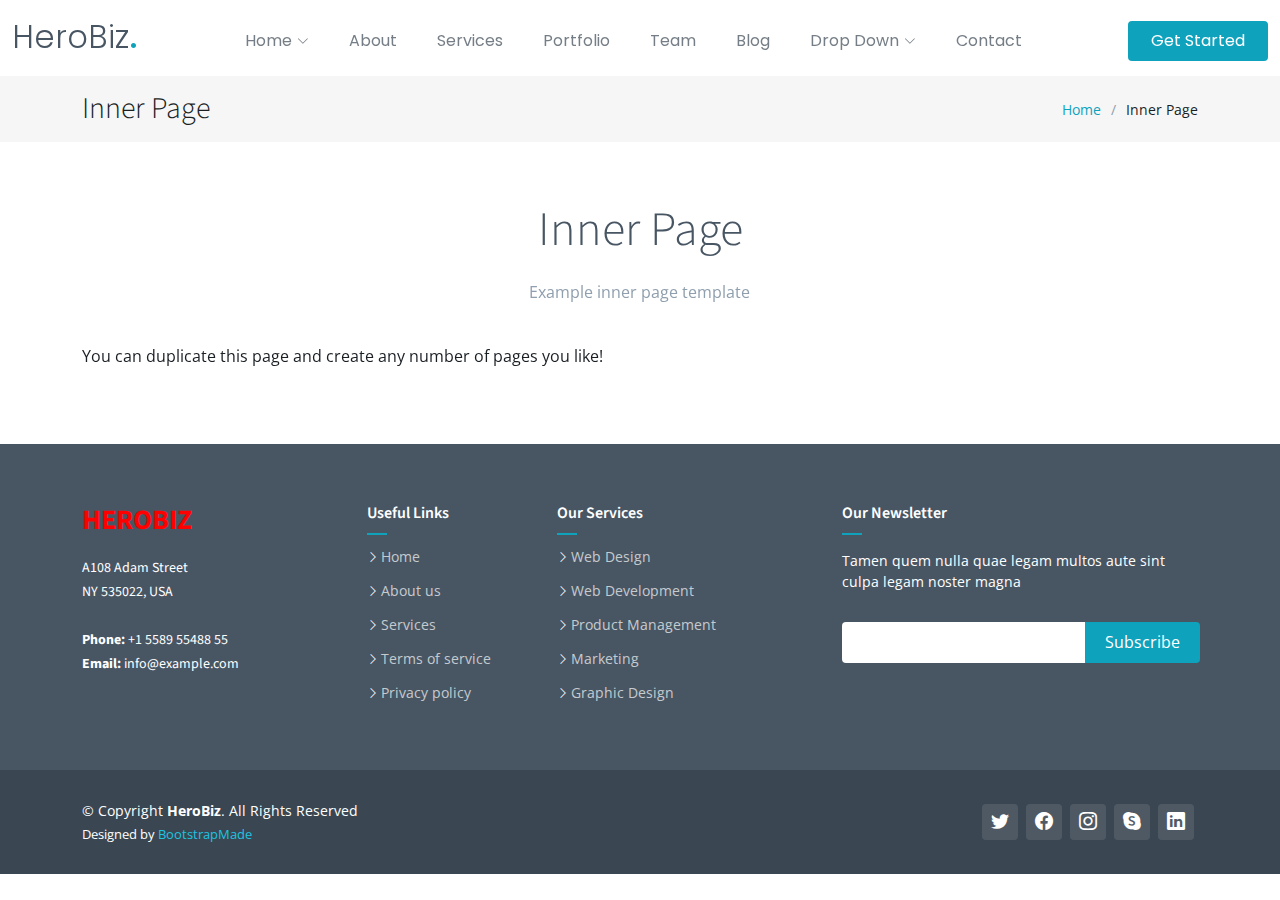
<file: inner-page.html>
<!DOCTYPE html>
<html lang="en">

<head>
  <meta charset="utf-8">
  <meta content="width=device-width, initial-scale=1.0" name="viewport">

  <title>Inner Page - HeroBiz Bootstrap Template</title>
  <meta content="" name="description">
  <meta content="" name="keywords">

  <!-- Favicons -->
  <link href="assets/img/favicon.png" rel="icon">
  <link href="assets/img/apple-touch-icon.png" rel="apple-touch-icon">

  <!-- Google Fonts -->
  <link rel="preconnect" href="https://fonts.googleapis.com">
  <link rel="preconnect" href="https://fonts.gstatic.com" crossorigin>
  <link href="https://fonts.googleapis.com/css2?family=Open+Sans:ital,wght@0,300;0,400;0,500;0,600;0,700;1,300;1,400;1,500;1,600;1,700&family=Poppins:ital,wght@0,300;0,400;0,500;0,600;0,700;1,300;1,400;1,500;1,600;1,700&family=Source+Sans+Pro:ital,wght@0,300;0,400;0,600;0,700;1,300;1,400;1,600;1,700&display=swap" rel="stylesheet">

  <!-- Vendor CSS Files -->
  <link href="assets/vendor/bootstrap/css/bootstrap.min.css" rel="stylesheet">
  <link href="assets/vendor/bootstrap-icons/bootstrap-icons.css" rel="stylesheet">
  <link href="assets/vendor/aos/aos.css" rel="stylesheet">
  <link href="assets/vendor/glightbox/css/glightbox.min.css" rel="stylesheet">
  <link href="assets/vendor/swiper/swiper-bundle.min.css" rel="stylesheet">

  <!-- Variables CSS Files. Uncomment your preferred color scheme -->
  <link href="assets/css/variables.css" rel="stylesheet">
  <!-- <link href="assets/css/variables-blue.css" rel="stylesheet"> -->
  <!-- <link href="assets/css/variables-green.css" rel="stylesheet"> -->
  <!-- <link href="assets/css/variables-orange.css" rel="stylesheet"> -->
  <!-- <link href="assets/css/variables-purple.css" rel="stylesheet"> -->
  <!-- <link href="assets/css/variables-red.css" rel="stylesheet"> -->
  <!-- <link href="assets/css/variables-pink.css" rel="stylesheet"> -->

  <!-- Template Main CSS File -->
  <link href="assets/css/main.css" rel="stylesheet">

  <!-- =======================================================
  * Template Name: HeroBiz - v2.0.0
  * Template URL: https://bootstrapmade.com/herobiz-bootstrap-business-template/
  * Author: BootstrapMade.com
  * License: https://bootstrapmade.com/license/
  ======================================================== -->
</head>

<body>

  <!-- ======= Header ======= -->
  <header id="header" class="header fixed-top" data-scrollto-offset="0">
    <div class="container-fluid d-flex align-items-center justify-content-between">

      <a href="index.html" class="logo d-flex align-items-center scrollto me-auto me-lg-0">
        <!-- Uncomment the line below if you also wish to use an image logo -->
        <!-- <img src="assets/img/logo.png" alt=""> -->
        <h1>HeroBiz<span>.</span></h1>
      </a>

      <nav id="navbar" class="navbar">
        <ul>

          <li class="dropdown"><a href="#"><span>Home</span> <i class="bi bi-chevron-down dropdown-indicator"></i></a>
            <ul>
              <li><a href="index.html">Home 1 - index.html</a></li>
              <li><a href="index-2.html">Home 2 - index-2.html</a></li>
              <li><a href="index-3.html">Home 3 - index-3.html</a></li>
              <li><a href="index-4.html">Home 4 - index-4.html</a></li>
            </ul>
          </li>

          <li><a class="nav-link scrollto" href="index.html#about">About</a></li>
          <li><a class="nav-link scrollto" href="index.html#services">Services</a></li>
          <li><a class="nav-link scrollto" href="index.html#portfolio">Portfolio</a></li>
          <li><a class="nav-link scrollto" href="index.html#team">Team</a></li>
          <li><a href="blog.html">Blog</a></li>
          <li class="dropdown"><a href="#"><span>Drop Down</span> <i class="bi bi-chevron-down dropdown-indicator"></i></a>
            <ul>
              <li><a href="#">Drop Down 1</a></li>
              <li class="dropdown"><a href="#"><span>Deep Drop Down</span> <i class="bi bi-chevron-down dropdown-indicator"></i></a>
                <ul>
                  <li><a href="#">Deep Drop Down 1</a></li>
                  <li><a href="#">Deep Drop Down 2</a></li>
                  <li><a href="#">Deep Drop Down 3</a></li>
                  <li><a href="#">Deep Drop Down 4</a></li>
                  <li><a href="#">Deep Drop Down 5</a></li>
                </ul>
              </li>
              <li><a href="#">Drop Down 2</a></li>
              <li><a href="#">Drop Down 3</a></li>
              <li><a href="#">Drop Down 4</a></li>
            </ul>
          </li>
          <li><a class="nav-link scrollto" href="index.html#contact">Contact</a></li>
        </ul>
        <i class="bi bi-list mobile-nav-toggle d-none"></i>
      </nav><!-- .navbar -->

      <a class="btn-getstarted scrollto" href="index.html#about">Get Started</a>

    </div>
  </header><!-- End Header -->

  <main id="main">

    <!-- ======= Breadcrumbs ======= -->
    <div class="breadcrumbs">
      <div class="container">

        <div class="d-flex justify-content-between align-items-center">
          <h2>Inner Page</h2>
          <ol>
            <li><a href="index.html">Home</a></li>
            <li>Inner Page</li>
          </ol>
        </div>

      </div>
    </div><!-- End Breadcrumbs -->

    <!-- ======= Blog Section ======= -->
    <section class="inner-page">
      <div class="container" data-aos="fade-up">

        <div class="section-header">
          <h2>Inner Page</h2>
          <p>Example inner page template</p>
        </div>

        <p>
          You can duplicate this page and create any number of pages you like!
        </p>

      </div>
    </section><!-- End Inner Page -->

  </main><!-- End #main -->

  <!-- ======= Footer ======= -->
  <footer id="footer" class="footer">

    <div class="footer-content">
      <div class="container">
        <div class="row">

          <div class="col-lg-3 col-md-6">
            <div class="footer-info">
              <h3>HeroBiz</h3>
              <p>
                A108 Adam Street <br>
                NY 535022, USA<br><br>
                <strong>Phone:</strong> +1 5589 55488 55<br>
                <strong>Email:</strong> info@example.com<br>
              </p>
            </div>
          </div>

          <div class="col-lg-2 col-md-6 footer-links">
            <h4>Useful Links</h4>
            <ul>
              <li><i class="bi bi-chevron-right"></i> <a href="#">Home</a></li>
              <li><i class="bi bi-chevron-right"></i> <a href="#">About us</a></li>
              <li><i class="bi bi-chevron-right"></i> <a href="#">Services</a></li>
              <li><i class="bi bi-chevron-right"></i> <a href="#">Terms of service</a></li>
              <li><i class="bi bi-chevron-right"></i> <a href="#">Privacy policy</a></li>
            </ul>
          </div>

          <div class="col-lg-3 col-md-6 footer-links">
            <h4>Our Services</h4>
            <ul>
              <li><i class="bi bi-chevron-right"></i> <a href="#">Web Design</a></li>
              <li><i class="bi bi-chevron-right"></i> <a href="#">Web Development</a></li>
              <li><i class="bi bi-chevron-right"></i> <a href="#">Product Management</a></li>
              <li><i class="bi bi-chevron-right"></i> <a href="#">Marketing</a></li>
              <li><i class="bi bi-chevron-right"></i> <a href="#">Graphic Design</a></li>
            </ul>
          </div>

          <div class="col-lg-4 col-md-6 footer-newsletter">
            <h4>Our Newsletter</h4>
            <p>Tamen quem nulla quae legam multos aute sint culpa legam noster magna</p>
            <form action="" method="post">
              <input type="email" name="email"><input type="submit" value="Subscribe">
            </form>

          </div>

        </div>
      </div>
    </div>

    <div class="footer-legal text-center">
      <div class="container d-flex flex-column flex-lg-row justify-content-center justify-content-lg-between align-items-center">

        <div class="d-flex flex-column align-items-center align-items-lg-start">
          <div class="copyright">
            &copy; Copyright <strong><span>HeroBiz</span></strong>. All Rights Reserved
          </div>
          <div class="credits">
            <!-- All the links in the footer should remain intact. -->
            <!-- You can delete the links only if you purchased the pro version. -->
            <!-- Licensing information: https://bootstrapmade.com/license/ -->
            <!-- Purchase the pro version with working PHP/AJAX contact form: https://bootstrapmade.com/herobiz-bootstrap-business-template/ -->
            Designed by <a href="https://bootstrapmade.com/">BootstrapMade</a>
          </div>
        </div>

        <div class="social-links order-first order-lg-last mb-3 mb-lg-0">
          <a href="#" class="twitter"><i class="bi bi-twitter"></i></a>
          <a href="#" class="facebook"><i class="bi bi-facebook"></i></a>
          <a href="#" class="instagram"><i class="bi bi-instagram"></i></a>
          <a href="#" class="google-plus"><i class="bi bi-skype"></i></a>
          <a href="#" class="linkedin"><i class="bi bi-linkedin"></i></a>
        </div>

      </div>
    </div>

  </footer><!-- End Footer -->

  <a href="#" class="scroll-top d-flex align-items-center justify-content-center"><i class="bi bi-arrow-up-short"></i></a>

  <div id="preloader"></div>

  <!-- Vendor JS Files -->
  <script src="assets/vendor/bootstrap/js/bootstrap.bundle.min.js"></script>
  <script src="assets/vendor/aos/aos.js"></script>
  <script src="assets/vendor/glightbox/js/glightbox.min.js"></script>
  <script src="assets/vendor/isotope-layout/isotope.pkgd.min.js"></script>
  <script src="assets/vendor/swiper/swiper-bundle.min.js"></script>
  <script src="assets/vendor/php-email-form/validate.js"></script>

  <!-- Template Main JS File -->
  <script src="assets/js/main.js"></script>

</body>

</html>
</file>
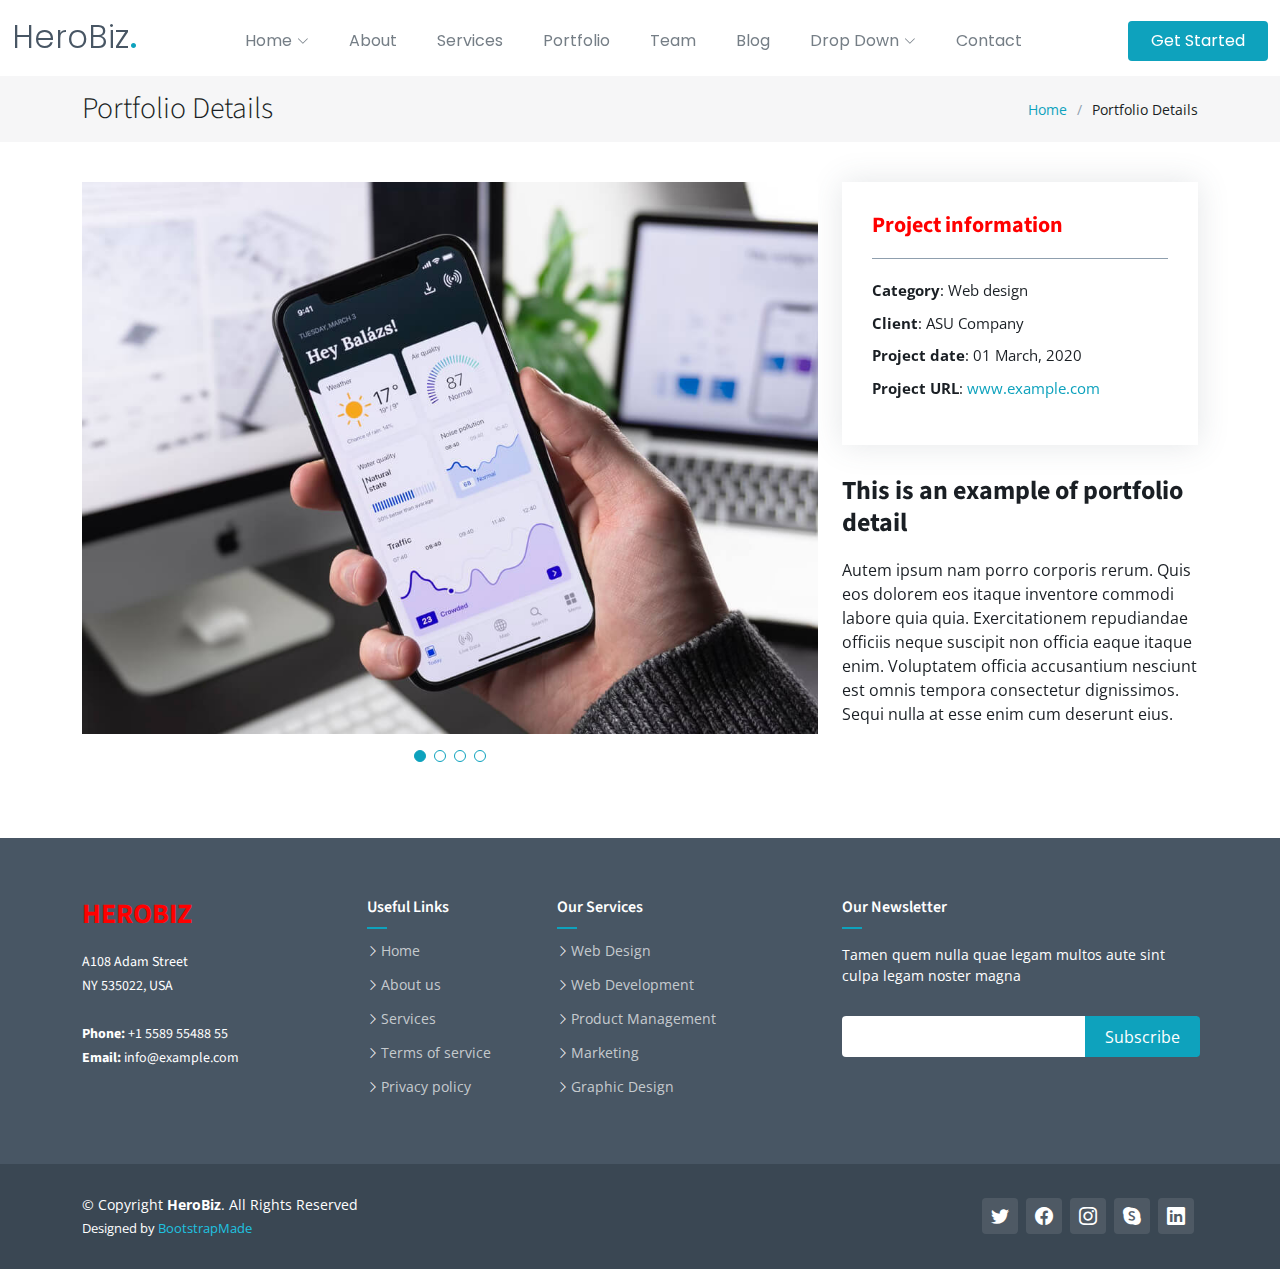
<file: portfolio-details.html>
<!DOCTYPE html>
<html lang="en">

<head>
  <meta charset="utf-8">
  <meta content="width=device-width, initial-scale=1.0" name="viewport">

  <title>Portfolio Details - HeroBiz Bootstrap Template</title>
  <meta content="" name="description">
  <meta content="" name="keywords">

  <!-- Favicons -->
  <link href="assets/img/favicon.png" rel="icon">
  <link href="assets/img/apple-touch-icon.png" rel="apple-touch-icon">

  <!-- Google Fonts -->
  <link rel="preconnect" href="https://fonts.googleapis.com">
  <link rel="preconnect" href="https://fonts.gstatic.com" crossorigin>
  <link href="https://fonts.googleapis.com/css2?family=Open+Sans:ital,wght@0,300;0,400;0,500;0,600;0,700;1,300;1,400;1,500;1,600;1,700&family=Poppins:ital,wght@0,300;0,400;0,500;0,600;0,700;1,300;1,400;1,500;1,600;1,700&family=Source+Sans+Pro:ital,wght@0,300;0,400;0,600;0,700;1,300;1,400;1,600;1,700&display=swap" rel="stylesheet">

  <!-- Vendor CSS Files -->
  <link href="assets/vendor/bootstrap/css/bootstrap.min.css" rel="stylesheet">
  <link href="assets/vendor/bootstrap-icons/bootstrap-icons.css" rel="stylesheet">
  <link href="assets/vendor/aos/aos.css" rel="stylesheet">
  <link href="assets/vendor/glightbox/css/glightbox.min.css" rel="stylesheet">
  <link href="assets/vendor/swiper/swiper-bundle.min.css" rel="stylesheet">

  <!-- Variables CSS Files. Uncomment your preferred color scheme -->
  <link href="assets/css/variables.css" rel="stylesheet">
  <!-- <link href="assets/css/variables-blue.css" rel="stylesheet"> -->
  <!-- <link href="assets/css/variables-green.css" rel="stylesheet"> -->
  <!-- <link href="assets/css/variables-orange.css" rel="stylesheet"> -->
  <!-- <link href="assets/css/variables-purple.css" rel="stylesheet"> -->
  <!-- <link href="assets/css/variables-red.css" rel="stylesheet"> -->
  <!-- <link href="assets/css/variables-pink.css" rel="stylesheet"> -->

  <!-- Template Main CSS File -->
  <link href="assets/css/main.css" rel="stylesheet">

  <!-- =======================================================
  * Template Name: HeroBiz - v2.0.0
  * Template URL: https://bootstrapmade.com/herobiz-bootstrap-business-template/
  * Author: BootstrapMade.com
  * License: https://bootstrapmade.com/license/
  ======================================================== -->
</head>

<body>

  <!-- ======= Header ======= -->
  <header id="header" class="header fixed-top" data-scrollto-offset="0">
    <div class="container-fluid d-flex align-items-center justify-content-between">

      <a href="index.html" class="logo d-flex align-items-center scrollto me-auto me-lg-0">
        <!-- Uncomment the line below if you also wish to use an image logo -->
        <!-- <img src="assets/img/logo.png" alt=""> -->
        <h1>HeroBiz<span>.</span></h1>
      </a>

      <nav id="navbar" class="navbar">
        <ul>

          <li class="dropdown"><a href="#"><span>Home</span> <i class="bi bi-chevron-down dropdown-indicator"></i></a>
            <ul>
              <li><a href="index.html">Home 1 - index.html</a></li>
              <li><a href="index-2.html">Home 2 - index-2.html</a></li>
              <li><a href="index-3.html">Home 3 - index-3.html</a></li>
              <li><a href="index-4.html">Home 4 - index-4.html</a></li>
            </ul>
          </li>

          <li><a class="nav-link scrollto" href="index.html#about">About</a></li>
          <li><a class="nav-link scrollto" href="index.html#services">Services</a></li>
          <li><a class="nav-link scrollto" href="index.html#portfolio">Portfolio</a></li>
          <li><a class="nav-link scrollto" href="index.html#team">Team</a></li>
          <li><a href="blog.html">Blog</a></li>
          <li class="dropdown"><a href="#"><span>Drop Down</span> <i class="bi bi-chevron-down dropdown-indicator"></i></a>
            <ul>
              <li><a href="#">Drop Down 1</a></li>
              <li class="dropdown"><a href="#"><span>Deep Drop Down</span> <i class="bi bi-chevron-down dropdown-indicator"></i></a>
                <ul>
                  <li><a href="#">Deep Drop Down 1</a></li>
                  <li><a href="#">Deep Drop Down 2</a></li>
                  <li><a href="#">Deep Drop Down 3</a></li>
                  <li><a href="#">Deep Drop Down 4</a></li>
                  <li><a href="#">Deep Drop Down 5</a></li>
                </ul>
              </li>
              <li><a href="#">Drop Down 2</a></li>
              <li><a href="#">Drop Down 3</a></li>
              <li><a href="#">Drop Down 4</a></li>
            </ul>
          </li>
          <li><a class="nav-link scrollto" href="index.html#contact">Contact</a></li>
        </ul>
        <i class="bi bi-list mobile-nav-toggle d-none"></i>
      </nav><!-- .navbar -->

      <a class="btn-getstarted scrollto" href="index.html#about">Get Started</a>

    </div>
  </header><!-- End Header -->

  <main id="main">

    <!-- ======= Breadcrumbs ======= -->
    <div class="breadcrumbs">
      <div class="container">

        <div class="d-flex justify-content-between align-items-center">
          <h2>Portfolio Details</h2>
          <ol>
            <li><a href="index.html">Home</a></li>
            <li>Portfolio Details</li>
          </ol>
        </div>

      </div>
    </div><!-- End Breadcrumbs -->

    <!-- ======= Portfolio Details Section ======= -->
    <section id="portfolio-details" class="portfolio-details">
      <div class="container" data-aos="fade-up">

        <div class="row gy-4">

          <div class="col-lg-8">
            <div class="portfolio-details-slider swiper">
              <div class="swiper-wrapper align-items-center">

                <div class="swiper-slide">
                  <img src="assets/img/portfolio/app-1.jpg" alt="">
                </div>

                <div class="swiper-slide">
                  <img src="assets/img/portfolio/product-1.jpg" alt="">
                </div>

                <div class="swiper-slide">
                  <img src="assets/img/portfolio/branding-1.jpg" alt="">
                </div>

                <div class="swiper-slide">
                  <img src="assets/img/portfolio/books-1.jpg" alt="">
                </div>

              </div>
              <div class="swiper-pagination"></div>
            </div>
          </div>

          <div class="col-lg-4">
            <div class="portfolio-info">
              <h3>Project information</h3>
              <ul>
                <li><strong>Category</strong>: Web design</li>
                <li><strong>Client</strong>: ASU Company</li>
                <li><strong>Project date</strong>: 01 March, 2020</li>
                <li><strong>Project URL</strong>: <a href="#">www.example.com</a></li>
              </ul>
            </div>
            <div class="portfolio-description">
              <h2>This is an example of portfolio detail</h2>
              <p>
                Autem ipsum nam porro corporis rerum. Quis eos dolorem eos itaque inventore commodi labore quia quia. Exercitationem repudiandae officiis neque suscipit non officia eaque itaque enim. Voluptatem officia accusantium nesciunt est omnis tempora consectetur dignissimos. Sequi nulla at esse enim cum deserunt eius.
              </p>
            </div>
          </div>

        </div>

      </div>
    </section><!-- End Portfolio Details Section -->

  </main><!-- End #main -->

  <!-- ======= Footer ======= -->
  <footer id="footer" class="footer">

    <div class="footer-content">
      <div class="container">
        <div class="row">

          <div class="col-lg-3 col-md-6">
            <div class="footer-info">
              <h3>HeroBiz</h3>
              <p>
                A108 Adam Street <br>
                NY 535022, USA<br><br>
                <strong>Phone:</strong> +1 5589 55488 55<br>
                <strong>Email:</strong> info@example.com<br>
              </p>
            </div>
          </div>

          <div class="col-lg-2 col-md-6 footer-links">
            <h4>Useful Links</h4>
            <ul>
              <li><i class="bi bi-chevron-right"></i> <a href="#">Home</a></li>
              <li><i class="bi bi-chevron-right"></i> <a href="#">About us</a></li>
              <li><i class="bi bi-chevron-right"></i> <a href="#">Services</a></li>
              <li><i class="bi bi-chevron-right"></i> <a href="#">Terms of service</a></li>
              <li><i class="bi bi-chevron-right"></i> <a href="#">Privacy policy</a></li>
            </ul>
          </div>

          <div class="col-lg-3 col-md-6 footer-links">
            <h4>Our Services</h4>
            <ul>
              <li><i class="bi bi-chevron-right"></i> <a href="#">Web Design</a></li>
              <li><i class="bi bi-chevron-right"></i> <a href="#">Web Development</a></li>
              <li><i class="bi bi-chevron-right"></i> <a href="#">Product Management</a></li>
              <li><i class="bi bi-chevron-right"></i> <a href="#">Marketing</a></li>
              <li><i class="bi bi-chevron-right"></i> <a href="#">Graphic Design</a></li>
            </ul>
          </div>

          <div class="col-lg-4 col-md-6 footer-newsletter">
            <h4>Our Newsletter</h4>
            <p>Tamen quem nulla quae legam multos aute sint culpa legam noster magna</p>
            <form action="" method="post">
              <input type="email" name="email"><input type="submit" value="Subscribe">
            </form>

          </div>

        </div>
      </div>
    </div>

    <div class="footer-legal text-center">
      <div class="container d-flex flex-column flex-lg-row justify-content-center justify-content-lg-between align-items-center">

        <div class="d-flex flex-column align-items-center align-items-lg-start">
          <div class="copyright">
            &copy; Copyright <strong><span>HeroBiz</span></strong>. All Rights Reserved
          </div>
          <div class="credits">
            <!-- All the links in the footer should remain intact. -->
            <!-- You can delete the links only if you purchased the pro version. -->
            <!-- Licensing information: https://bootstrapmade.com/license/ -->
            <!-- Purchase the pro version with working PHP/AJAX contact form: https://bootstrapmade.com/herobiz-bootstrap-business-template/ -->
            Designed by <a href="https://bootstrapmade.com/">BootstrapMade</a>
          </div>
        </div>

        <div class="social-links order-first order-lg-last mb-3 mb-lg-0">
          <a href="#" class="twitter"><i class="bi bi-twitter"></i></a>
          <a href="#" class="facebook"><i class="bi bi-facebook"></i></a>
          <a href="#" class="instagram"><i class="bi bi-instagram"></i></a>
          <a href="#" class="google-plus"><i class="bi bi-skype"></i></a>
          <a href="#" class="linkedin"><i class="bi bi-linkedin"></i></a>
        </div>

      </div>
    </div>

  </footer><!-- End Footer -->

  <a href="#" class="scroll-top d-flex align-items-center justify-content-center"><i class="bi bi-arrow-up-short"></i></a>

  <div id="preloader"></div>

  <!-- Vendor JS Files -->
  <script src="assets/vendor/bootstrap/js/bootstrap.bundle.min.js"></script>
  <script src="assets/vendor/aos/aos.js"></script>
  <script src="assets/vendor/glightbox/js/glightbox.min.js"></script>
  <script src="assets/vendor/isotope-layout/isotope.pkgd.min.js"></script>
  <script src="assets/vendor/swiper/swiper-bundle.min.js"></script>
  <script src="assets/vendor/php-email-form/validate.js"></script>

  <!-- Template Main JS File -->
  <script src="assets/js/main.js"></script>

</body>

</html>
</file>
<file: assets/css/variables.css>
/**
* Template Name: HeroBiz
* File: variables.css
* Description: Easily customize colors, typography, and other repetitive properties used in the template main stylesheet file main.css
* 
* Template URL: https://bootstrapmade.com/herobiz-bootstrap-business-template/
* Author: BootstrapMade.com
* License: https://bootstrapmade.com/license/
* 
* Contents:
* 1. HeroBiz template variables 
* 2. Override default Bootstrap variables
* 3. Set color and background class names
*
* Learn more about CSS variables at https://developer.mozilla.org/en-US/docs/Web/CSS/Using_CSS_custom_properties
*/

/*--------------------------------------------------------------
# 1. HeroBiz template variables 
--------------------------------------------------------------*/
:root {

  /* Fonts */
  --font-default: 'Open Sans', system-ui, -apple-system, "Segoe UI", Roboto, "Helvetica Neue", Arial, "Noto Sans", "Liberation Sans", sans-serif, "Apple Color Emoji", "Segoe UI Emoji", "Segoe UI Symbol", "Noto Color Emoji";
  --font-primary: 'Source Sans Pro', sans-serif;
  --font-secondary: 'Poppins', sans-serif;

  /* Colors */
  /* The *-rgb color names are simply the RGB converted value of the corresponding color for use in the rgba() function */

  /* Default text color */
  --color-default: #1a1f24;
  --color-default-rgb: 26, 31, 36;

  /* Defult links color */
  --color-links: #0ea2bd;
  --color-links-hover: #1ec3e0;

  /* Primay colors */
  --color-primary: #0ea2bd;
  --color-primary-light: #1ec3e0;
  --color-primary-dark: #0189a1;

  --color-primary-rgb: 14, 162, 189;
  --color-primary-light-rgb: 30, 195, 224;
  --color-primary-dark-rgb: 1, 137, 161;

  /* Secondary colors */
  --color-secondary: #485664;
  --color-secondary-light: #8f9fae;
  --color-secondary-dark: #3a4753;

  --color-secondary-rgb: 72, 86, 100;
  --color-secondary-light-rgb: 143, 159, 174;
  --color-secondary-dark-rgb: 58, 71, 83;

  /* General colors */
  --color-blue: #0d6efd;
  --color-blue-rgb: 13, 110, 253;

  --color-indigo: #6610f2;
  --color-indigo-rgb: 102, 16, 242;

  --color-purple: #6f42c1;
  --color-purple-rgb: 111, 66, 193;

  --color-pink: #f3268c;
  --color-pink-rgb: 243, 38, 140;

  --color-red: #df1529;
  --color-red-rgb: 223, 21, 4;

  --color-orange: #fd7e14;
  --color-orange-rgb: 253, 126, 20;

  --color-yellow: #ffc107;
  --color-yellow-rgb: 255, 193, 7;

  --color-green: #059652;
  --color-green-rgb: 5, 150, 82;

  --color-teal: #20c997;
  --color-teal-rgb: 32, 201, 151;

  --color-cyan: #0dcaf0;
  --color-cyan-rgb: 13, 202, 240;

  --color-white: #ffffff;
  --color-white-rgb: 255, 255, 255;

  --color-gray: #6c757d;
  --color-gray-rgb: 108, 117, 125;

  --color-black: #000000;
  --color-black-rgb: 0, 0, 0;
  
}

/*--------------------------------------------------------------
# 2. Override default Bootstrap variables
--------------------------------------------------------------*/
:root {

  --bs-blue: var(--color-blue);
  --bs-indigo: var(--color-indigo);
  --bs-purple: var(--color-purple);
  --bs-pink: var(--color-pink);
  --bs-red: var(--color-red);
  --bs-orange: var(--color-orange);
  --bs-yellow: var(--color-yellow);
  --bs-green: var(--color-green);
  --bs-teal: var(--color-teal);
  --bs-cyan: var(--color-cyan);
  --bs-white: var(--color-white);
  --bs-gray: var(--color-gray);
  --bs-gray-dark: #343a40;
  --bs-gray-100: #f8f9fa;
  --bs-gray-200: #e9ecef;
  --bs-gray-300: #dee2e6;
  --bs-gray-400: #ced4da;
  --bs-gray-500: #adb5bd;
  --bs-gray-600: #6c757d;
  --bs-gray-700: #495057;
  --bs-gray-800: #343a40;
  --bs-gray-900: #212529;
  --bs-primary: var(--color-blue);
  --bs-secondary: var(--color-blue);
  --bs-success: #198754;
  --bs-info: #0dcaf0;
  --bs-warning: #ffc107;
  --bs-danger: #dc3545;
  --bs-light: #f8f9fa;
  --bs-dark: #212529;
  --bs-primary-rgb: var(--color-primary-rgb);
  --bs-secondary-rgb: var(--color-secondary-rgb);
  --bs-success-rgb: 25, 135, 84;
  --bs-info-rgb: 13, 202, 240;
  --bs-warning-rgb: 255, 193, 7;
  --bs-danger-rgb: 220, 53, 69;
  --bs-light-rgb: 248, 249, 250;
  --bs-dark-rgb: 33, 37, 41;
  --bs-white-rgb: var(--color-white-rgb);
  --bs-black-rgb: var(--color-black-rgb);
  --bs-body-color-rgb: var(--color-default-rgb);
  --bs-body-bg-rgb: 255, 255, 255;
  --bs-font-sans-serif: var(--font-default);
  --bs-font-monospace: SFMono-Regular, Menlo, Monaco, Consolas, "Liberation Mono", "Courier New", monospace;
  --bs-gradient: linear-gradient(180deg, rgba(255, 255, 255, 0.15), rgba(255, 255, 255, 0));
  --bs-body-font-family: var(--font-default);
  --bs-body-font-size: 1rem;
  --bs-body-font-weight: 400;
  --bs-body-line-height: 1.5;
  --bs-body-color: var(--color-default);
  --bs-body-bg: #fff;

}

/*--------------------------------------------------------------
# 3. Set color and background class names
--------------------------------------------------------------*/
/* Fonts */
.font-default { font-family: var(--font-default) !important; }
.font-primary { font-family: var(--font-primary) !important;}
.font-secondary { font-family: var(--font-secondary) !important; }

/* Text Colors */
.color-default { color: var(--color-default) !important; }
.color-links { color: var(--color-links) !important; }
.color-links:hover { color: var(--color-links-hover) !important; }
.color-primary { color: var(--color-primary) !important; }
.color-primary-light { color: var(--color-primary-light) !important; }
.color-primary-dark { color: var(--color-primary-dark) !important; }
.color-secondary { color: var(--color-secondary) !important; }
.color-secondary-light { color: var(--color-secondary-light) !important; }
.color-secondary-dark { color: var(--color-secondary-dark) !important; }
.color-blue { color: var(--color-blue) !important; }
.color-indigo { color: var(--color-indigo) !important; }
.color-purple { color: var(--color-purple) !important; }
.color-pink { color: var(--color-pink) !important; }
.color-red { color: var(--color-red) !important; }
.color-orange { color: var(--color-orange) !important; }
.color-yellow { color: var(--color-yellow) !important; }
.color-green { color: var(--color-green) !important; }
.color-teal { color: var(--color-teal) !important; }
.color-cyan { color: var(--color-cyan) !important; }
.color-white { color: var(--color-white) !important; }
.color-gray { color: var(--color-gray) !important; }
.color-black { color: var(--color-black) !important; }

/* Background Colors */
.bg-default { background-color: var(--color-default) !important; }
.bg-primary { background-color: var(--color-primary) !important; }
.bg-primary-light { background-color: var(--color-primary-light) !important; }
.bg-primary-dark { background-color: var(--color-primary-dark) !important; }
.bg-secondary { background-color: var(--color-secondary) !important; }
.bg-secondary-light { background-color: var(--color-secondary-light) !important; }
.bg-secondary-dark { background-color: var(--color-secondary-dark) !important; }
.bg-blue { background-color: var(--color-blue) !important; }
.bg-indigo { background-color: var(--color-indigo) !important; }
.bg-purple { background-color: var(--color-purple) !important; }
.bg-pink { background-color: var(--color-pink) !important; }
.bg-red { background-color: var(--color-red) !important; }
.bg-orange { background-color: var(--color-orange) !important; }
.bg-yellow { background-color: var(--color-yellow) !important; }
.bg-green { background-color: var(--color-green) !important; }
.bg-teal { background-color: var(--color-teal) !important; }
.bg-cyan { background-color: var(--color-cyan) !important; }
.bg-white { background-color: var(--color-white) !important; }
.bg-gray { background-color: var(--color-gray) !important; }
.bg-black { background-color: var(--color-black) !important; }
</file>
<file: assets/css/variables-blue.css>
/**
* Template Name: HeroBiz
* File: variables-blue.css
* Description: Easily customize colors, typography, and other repetitive properties used in the template main stylesheet file main.css
* 
* Template URL: https://bootstrapmade.com/herobiz-bootstrap-business-template/
* Author: BootstrapMade.com
* License: https://bootstrapmade.com/license/
* 
* Contents:
* 1. HeroBiz template variables 
* 2. Override default Bootstrap variables
* 3. Set color and background class names
*
* Learn more about CSS variables at https://developer.mozilla.org/en-US/docs/Web/CSS/Using_CSS_custom_properties
*/

/*--------------------------------------------------------------
# 1. HeroBiz template variables 
--------------------------------------------------------------*/
:root {

  /* Fonts */
  --font-default: 'Open Sans', system-ui, -apple-system, "Segoe UI", Roboto, "Helvetica Neue", Arial, "Noto Sans", "Liberation Sans", sans-serif, "Apple Color Emoji", "Segoe UI Emoji", "Segoe UI Symbol", "Noto Color Emoji";
  --font-primary: 'Source Sans Pro', sans-serif;
  --font-secondary: 'Poppins', sans-serif;

  /* Colors */
  /* The *-rgb color names are simply the RGB converted value of the corresponding color for use in the rgba() function */

  /* Default text color */
  --color-default: #1a1f24;
  --color-default-rgb: 26, 31, 36;

  /* Defult links color */
  --color-links: #3279fc;
  --color-links-hover: #4797ff;

  /* Primay colors */
  --color-primary: #3279fc;
  --color-primary-light: #4797ff;
  --color-primary-dark: #1c61e2;

  --color-primary-rgb: 50, 121, 252;
  --color-primary-light-rgb: 71, 151, 255;
  --color-primary-dark-rgb: 28, 97, 226;

  /* Secondary colors */
  --color-secondary: #5670a0;
  --color-secondary-light: #6e87b6;
  --color-secondary-dark: #3b5380;

  --color-secondary-rgb: 86, 112, 160;
  --color-secondary-light-rgb: 110, 135, 182;
  --color-secondary-dark-rgb: 59, 83, 128;

  /* General colors */
  --color-blue: #0d6efd;
  --color-blue-rgb: 13, 110, 253;

  --color-indigo: #6610f2;
  --color-indigo-rgb: 102, 16, 242;

  --color-purple: #6f42c1;
  --color-purple-rgb: 111, 66, 193;

  --color-pink: #f3268c;
  --color-pink-rgb: 243, 38, 140;

  --color-red: #df1529;
  --color-red-rgb: 223, 21, 4;

  --color-orange: #fd7e14;
  --color-orange-rgb: 253, 126, 20;

  --color-yellow: #ffc107;
  --color-yellow-rgb: 255, 193, 7;

  --color-green: #059652;
  --color-green-rgb: 5, 150, 82;

  --color-teal: #20c997;
  --color-teal-rgb: 32, 201, 151;

  --color-cyan: #0dcaf0;
  --color-cyan-rgb: 13, 202, 240;

  --color-white: #ffffff;
  --color-white-rgb: 255, 255, 255;

  --color-gray: #6c757d;
  --color-gray-rgb: 108, 117, 125;

  --color-black: #000000;
  --color-black-rgb: 0, 0, 0;
  
}

/*--------------------------------------------------------------
# 2. Override default Bootstrap variables
--------------------------------------------------------------*/
:root {

  --bs-blue: var(--color-blue);
  --bs-indigo: var(--color-indigo);
  --bs-purple: var(--color-purple);
  --bs-pink: var(--color-pink);
  --bs-red: var(--color-red);
  --bs-orange: var(--color-orange);
  --bs-yellow: var(--color-yellow);
  --bs-green: var(--color-green);
  --bs-teal: var(--color-teal);
  --bs-cyan: var(--color-cyan);
  --bs-white: var(--color-white);
  --bs-gray: var(--color-gray);
  --bs-gray-dark: #343a40;
  --bs-gray-100: #f8f9fa;
  --bs-gray-200: #e9ecef;
  --bs-gray-300: #dee2e6;
  --bs-gray-400: #ced4da;
  --bs-gray-500: #adb5bd;
  --bs-gray-600: #6c757d;
  --bs-gray-700: #495057;
  --bs-gray-800: #343a40;
  --bs-gray-900: #212529;
  --bs-primary: var(--color-blue);
  --bs-secondary: var(--color-blue);
  --bs-success: #198754;
  --bs-info: #0dcaf0;
  --bs-warning: #ffc107;
  --bs-danger: #dc3545;
  --bs-light: #f8f9fa;
  --bs-dark: #212529;
  --bs-primary-rgb: var(--color-primary-rgb);
  --bs-secondary-rgb: var(--color-secondary-rgb);
  --bs-success-rgb: 25, 135, 84;
  --bs-info-rgb: 13, 202, 240;
  --bs-warning-rgb: 255, 193, 7;
  --bs-danger-rgb: 220, 53, 69;
  --bs-light-rgb: 248, 249, 250;
  --bs-dark-rgb: 33, 37, 41;
  --bs-white-rgb: var(--color-white-rgb);
  --bs-black-rgb: var(--color-black-rgb);
  --bs-body-color-rgb: var(--color-default-rgb);
  --bs-body-bg-rgb: 255, 255, 255;
  --bs-font-sans-serif: var(--font-default);
  --bs-font-monospace: SFMono-Regular, Menlo, Monaco, Consolas, "Liberation Mono", "Courier New", monospace;
  --bs-gradient: linear-gradient(180deg, rgba(255, 255, 255, 0.15), rgba(255, 255, 255, 0));
  --bs-body-font-family: var(--font-default);
  --bs-body-font-size: 1rem;
  --bs-body-font-weight: 400;
  --bs-body-line-height: 1.5;
  --bs-body-color: var(--color-default);
  --bs-body-bg: #fff;

}

/*--------------------------------------------------------------
# 3. Set color and background class names
--------------------------------------------------------------*/
/* Fonts */
.font-default { font-family: var(--font-default) !important; }
.font-primary { font-family: var(--font-primary) !important;}
.font-secondary { font-family: var(--font-secondary) !important; }

/* Text Colors */
.color-default { color: var(--color-default) !important; }
.color-links { color: var(--color-links) !important; }
.color-links:hover { color: var(--color-links-hover) !important; }
.color-primary { color: var(--color-primary) !important; }
.color-primary-light { color: var(--color-primary-light) !important; }
.color-primary-dark { color: var(--color-primary-dark) !important; }
.color-secondary { color: var(--color-secondary) !important; }
.color-secondary-light { color: var(--color-secondary-light) !important; }
.color-secondary-dark { color: var(--color-secondary-dark) !important; }
.color-blue { color: var(--color-blue) !important; }
.color-indigo { color: var(--color-indigo) !important; }
.color-purple { color: var(--color-purple) !important; }
.color-pink { color: var(--color-pink) !important; }
.color-red { color: var(--color-red) !important; }
.color-orange { color: var(--color-orange) !important; }
.color-yellow { color: var(--color-yellow) !important; }
.color-green { color: var(--color-green) !important; }
.color-teal { color: var(--color-teal) !important; }
.color-cyan { color: var(--color-cyan) !important; }
.color-white { color: var(--color-white) !important; }
.color-gray { color: var(--color-gray) !important; }
.color-black { color: var(--color-black) !important; }

/* Background Colors */
.bg-default { background-color: var(--color-default) !important; }
.bg-primary { background-color: var(--color-primary) !important; }
.bg-primary-light { background-color: var(--color-primary-light) !important; }
.bg-primary-dark { background-color: var(--color-primary-dark) !important; }
.bg-secondary { background-color: var(--color-secondary) !important; }
.bg-secondary-light { background-color: var(--color-secondary-light) !important; }
.bg-secondary-dark { background-color: var(--color-secondary-dark) !important; }
.bg-blue { background-color: var(--color-blue) !important; }
.bg-indigo { background-color: var(--color-indigo) !important; }
.bg-purple { background-color: var(--color-purple) !important; }
.bg-pink { background-color: var(--color-pink) !important; }
.bg-red { background-color: var(--color-red) !important; }
.bg-orange { background-color: var(--color-orange) !important; }
.bg-yellow { background-color: var(--color-yellow) !important; }
.bg-green { background-color: var(--color-green) !important; }
.bg-teal { background-color: var(--color-teal) !important; }
.bg-cyan { background-color: var(--color-cyan) !important; }
.bg-white { background-color: var(--color-white) !important; }
.bg-gray { background-color: var(--color-gray) !important; }
.bg-black { background-color: var(--color-black) !important; }
</file>
<file: assets/css/variables-green.css>
/**
* Template Name: HeroBiz
* File: variables-green.css
* Description: Easily customize colors, typography, and other repetitive properties used in the template main stylesheet file main.css
* 
* Template URL: https://bootstrapmade.com/herobiz-bootstrap-business-template/
* Author: BootstrapMade.com
* License: https://bootstrapmade.com/license/
* 
* Contents:
* 1. HeroBiz template variables 
* 2. Override default Bootstrap variables
* 3. Set color and background class names
*
* Learn more about CSS variables at https://developer.mozilla.org/en-US/docs/Web/CSS/Using_CSS_custom_properties
*/

/*--------------------------------------------------------------
# 1. HeroBiz template variables 
--------------------------------------------------------------*/
:root {

  /* Fonts */
  --font-default: 'Open Sans', system-ui, -apple-system, "Segoe UI", Roboto, "Helvetica Neue", Arial, "Noto Sans", "Liberation Sans", sans-serif, "Apple Color Emoji", "Segoe UI Emoji", "Segoe UI Symbol", "Noto Color Emoji";
  --font-primary: 'Source Sans Pro', sans-serif;
  --font-secondary: 'Poppins', sans-serif;

  /* Colors */
  /* The *-rgb color names are simply the RGB converted value of the corresponding color for use in the rgba() function */

  /* Default text color */
  --color-default: #1a1f24;
  --color-default-rgb: 26, 31, 36;

  /* Defult links color */
  --color-links: #05c46b;
  --color-links-hover: #1de789;

  /* Primay colors */
  --color-primary: #05c46b;
  --color-primary-light: #1de789;
  --color-primary-dark: #01a156;

  --color-primary-rgb: 5, 196, 107;
  --color-primary-light-rgb: 29, 231, 137;
  --color-primary-dark-rgb: 1, 161, 86;

  /* Secondary colors */
  --color-secondary: #485664;
  --color-secondary-light: #8f9fae;
  --color-secondary-dark: #3a4753;

  --color-secondary-rgb: 72, 86, 100;
  --color-secondary-light-rgb: 143, 159, 174;
  --color-secondary-dark-rgb: 58, 71, 83;

  /* General colors */
  --color-blue: #0d6efd;
  --color-blue-rgb: 13, 110, 253;

  --color-indigo: #6610f2;
  --color-indigo-rgb: 102, 16, 242;

  --color-purple: #6f42c1;
  --color-purple-rgb: 111, 66, 193;

  --color-pink: #f3268c;
  --color-pink-rgb: 243, 38, 140;

  --color-red: #df1529;
  --color-red-rgb: 223, 21, 4;

  --color-orange: #fd7e14;
  --color-orange-rgb: 253, 126, 20;

  --color-yellow: #ffc107;
  --color-yellow-rgb: 255, 193, 7;

  --color-green: #059652;
  --color-green-rgb: 5, 150, 82;

  --color-teal: #20c997;
  --color-teal-rgb: 32, 201, 151;

  --color-cyan: #0dcaf0;
  --color-cyan-rgb: 13, 202, 240;

  --color-white: #ffffff;
  --color-white-rgb: 255, 255, 255;

  --color-gray: #6c757d;
  --color-gray-rgb: 108, 117, 125;

  --color-black: #000000;
  --color-black-rgb: 0, 0, 0;
  
}

/*--------------------------------------------------------------
# 2. Override default Bootstrap variables
--------------------------------------------------------------*/
:root {

  --bs-blue: var(--color-blue);
  --bs-indigo: var(--color-indigo);
  --bs-purple: var(--color-purple);
  --bs-pink: var(--color-pink);
  --bs-red: var(--color-red);
  --bs-orange: var(--color-orange);
  --bs-yellow: var(--color-yellow);
  --bs-green: var(--color-green);
  --bs-teal: var(--color-teal);
  --bs-cyan: var(--color-cyan);
  --bs-white: var(--color-white);
  --bs-gray: var(--color-gray);
  --bs-gray-dark: #343a40;
  --bs-gray-100: #f8f9fa;
  --bs-gray-200: #e9ecef;
  --bs-gray-300: #dee2e6;
  --bs-gray-400: #ced4da;
  --bs-gray-500: #adb5bd;
  --bs-gray-600: #6c757d;
  --bs-gray-700: #495057;
  --bs-gray-800: #343a40;
  --bs-gray-900: #212529;
  --bs-primary: var(--color-blue);
  --bs-secondary: var(--color-blue);
  --bs-success: #198754;
  --bs-info: #0dcaf0;
  --bs-warning: #ffc107;
  --bs-danger: #dc3545;
  --bs-light: #f8f9fa;
  --bs-dark: #212529;
  --bs-primary-rgb: var(--color-primary-rgb);
  --bs-secondary-rgb: var(--color-secondary-rgb);
  --bs-success-rgb: 25, 135, 84;
  --bs-info-rgb: 13, 202, 240;
  --bs-warning-rgb: 255, 193, 7;
  --bs-danger-rgb: 220, 53, 69;
  --bs-light-rgb: 248, 249, 250;
  --bs-dark-rgb: 33, 37, 41;
  --bs-white-rgb: var(--color-white-rgb);
  --bs-black-rgb: var(--color-black-rgb);
  --bs-body-color-rgb: var(--color-default-rgb);
  --bs-body-bg-rgb: 255, 255, 255;
  --bs-font-sans-serif: var(--font-default);
  --bs-font-monospace: SFMono-Regular, Menlo, Monaco, Consolas, "Liberation Mono", "Courier New", monospace;
  --bs-gradient: linear-gradient(180deg, rgba(255, 255, 255, 0.15), rgba(255, 255, 255, 0));
  --bs-body-font-family: var(--font-default);
  --bs-body-font-size: 1rem;
  --bs-body-font-weight: 400;
  --bs-body-line-height: 1.5;
  --bs-body-color: var(--color-default);
  --bs-body-bg: #fff;

}

/*--------------------------------------------------------------
# 3. Set color and background class names
--------------------------------------------------------------*/
/* Fonts */
.font-default { font-family: var(--font-default) !important; }
.font-primary { font-family: var(--font-primary) !important;}
.font-secondary { font-family: var(--font-secondary) !important; }

/* Text Colors */
.color-default { color: var(--color-default) !important; }
.color-links { color: var(--color-links) !important; }
.color-links:hover { color: var(--color-links-hover) !important; }
.color-primary { color: var(--color-primary) !important; }
.color-primary-light { color: var(--color-primary-light) !important; }
.color-primary-dark { color: var(--color-primary-dark) !important; }
.color-secondary { color: var(--color-secondary) !important; }
.color-secondary-light { color: var(--color-secondary-light) !important; }
.color-secondary-dark { color: var(--color-secondary-dark) !important; }
.color-blue { color: var(--color-blue) !important; }
.color-indigo { color: var(--color-indigo) !important; }
.color-purple { color: var(--color-purple) !important; }
.color-pink { color: var(--color-pink) !important; }
.color-red { color: var(--color-red) !important; }
.color-orange { color: var(--color-orange) !important; }
.color-yellow { color: var(--color-yellow) !important; }
.color-green { color: var(--color-green) !important; }
.color-teal { color: var(--color-teal) !important; }
.color-cyan { color: var(--color-cyan) !important; }
.color-white { color: var(--color-white) !important; }
.color-gray { color: var(--color-gray) !important; }
.color-black { color: var(--color-black) !important; }

/* Background Colors */
.bg-default { background-color: var(--color-default) !important; }
.bg-primary { background-color: var(--color-primary) !important; }
.bg-primary-light { background-color: var(--color-primary-light) !important; }
.bg-primary-dark { background-color: var(--color-primary-dark) !important; }
.bg-secondary { background-color: var(--color-secondary) !important; }
.bg-secondary-light { background-color: var(--color-secondary-light) !important; }
.bg-secondary-dark { background-color: var(--color-secondary-dark) !important; }
.bg-blue { background-color: var(--color-blue) !important; }
.bg-indigo { background-color: var(--color-indigo) !important; }
.bg-purple { background-color: var(--color-purple) !important; }
.bg-pink { background-color: var(--color-pink) !important; }
.bg-red { background-color: var(--color-red) !important; }
.bg-orange { background-color: var(--color-orange) !important; }
.bg-yellow { background-color: var(--color-yellow) !important; }
.bg-green { background-color: var(--color-green) !important; }
.bg-teal { background-color: var(--color-teal) !important; }
.bg-cyan { background-color: var(--color-cyan) !important; }
.bg-white { background-color: var(--color-white) !important; }
.bg-gray { background-color: var(--color-gray) !important; }
.bg-black { background-color: var(--color-black) !important; }
</file>
<file: assets/css/variables-orange.css>
/**
* Template Name: HeroBiz
* File: variables-orange.css
* Description: Easily customize colors, typography, and other repetitive properties used in the template main stylesheet file main.css
* 
* Template URL: https://bootstrapmade.com/herobiz-bootstrap-business-template/
* Author: BootstrapMade.com
* License: https://bootstrapmade.com/license/
* 
* Contents:
* 1. HeroBiz template variables 
* 2. Override default Bootstrap variables
* 3. Set color and background class names
*
* Learn more about CSS variables at https://developer.mozilla.org/en-US/docs/Web/CSS/Using_CSS_custom_properties
*/

/*--------------------------------------------------------------
# 1. HeroBiz template variables 
--------------------------------------------------------------*/
:root {

  /* Fonts */
  --font-default: 'Open Sans', system-ui, -apple-system, "Segoe UI", Roboto, "Helvetica Neue", Arial, "Noto Sans", "Liberation Sans", sans-serif, "Apple Color Emoji", "Segoe UI Emoji", "Segoe UI Symbol", "Noto Color Emoji";
  --font-primary: 'Source Sans Pro', sans-serif;
  --font-secondary: 'Poppins', sans-serif;

  /* Colors */
  /* The *-rgb color names are simply the RGB converted value of the corresponding color for use in the rgba() function */

  /* Default text color */
  --color-default: #1a1f24;
  --color-default-rgb: 26, 31, 36;

  /* Defult links color */
  --color-links: #f97233;
  --color-links-hover: #fa9160;

  /* Primay colors */
  --color-primary: #f97233;
  --color-primary-light: #fb9b6e;
  --color-primary-dark: #e54d07;

  --color-primary-rgb: 249, 114, 51;
  --color-primary-light-rgb: 251, 155, 110;
  --color-primary-dark-rgb: 229, 77, 7;

  /* Secondary colors */
  --color-secondary: #485664;
  --color-secondary-light: #8f9fae;
  --color-secondary-dark: #3a4753;

  --color-secondary-rgb: 72, 86, 100;
  --color-secondary-light-rgb: 143, 159, 174;
  --color-secondary-dark-rgb: 58, 71, 83;

  /* General colors */
  --color-blue: #0d6efd;
  --color-blue-rgb: 13, 110, 253;

  --color-indigo: #6610f2;
  --color-indigo-rgb: 102, 16, 242;

  --color-purple: #6f42c1;
  --color-purple-rgb: 111, 66, 193;

  --color-pink: #f3268c;
  --color-pink-rgb: 243, 38, 140;

  --color-red: #df1529;
  --color-red-rgb: 223, 21, 4;

  --color-orange: #fd7e14;
  --color-orange-rgb: 253, 126, 20;

  --color-yellow: #ffc107;
  --color-yellow-rgb: 255, 193, 7;

  --color-green: #059652;
  --color-green-rgb: 5, 150, 82;

  --color-teal: #20c997;
  --color-teal-rgb: 32, 201, 151;

  --color-cyan: #0dcaf0;
  --color-cyan-rgb: 13, 202, 240;

  --color-white: #ffffff;
  --color-white-rgb: 255, 255, 255;

  --color-gray: #6c757d;
  --color-gray-rgb: 108, 117, 125;

  --color-black: #000000;
  --color-black-rgb: 0, 0, 0;
  
}

/*--------------------------------------------------------------
# 2. Override default Bootstrap variables
--------------------------------------------------------------*/
:root {

  --bs-blue: var(--color-blue);
  --bs-indigo: var(--color-indigo);
  --bs-purple: var(--color-purple);
  --bs-pink: var(--color-pink);
  --bs-red: var(--color-red);
  --bs-orange: var(--color-orange);
  --bs-yellow: var(--color-yellow);
  --bs-green: var(--color-green);
  --bs-teal: var(--color-teal);
  --bs-cyan: var(--color-cyan);
  --bs-white: var(--color-white);
  --bs-gray: var(--color-gray);
  --bs-gray-dark: #343a40;
  --bs-gray-100: #f8f9fa;
  --bs-gray-200: #e9ecef;
  --bs-gray-300: #dee2e6;
  --bs-gray-400: #ced4da;
  --bs-gray-500: #adb5bd;
  --bs-gray-600: #6c757d;
  --bs-gray-700: #495057;
  --bs-gray-800: #343a40;
  --bs-gray-900: #212529;
  --bs-primary: var(--color-blue);
  --bs-secondary: var(--color-blue);
  --bs-success: #198754;
  --bs-info: #0dcaf0;
  --bs-warning: #ffc107;
  --bs-danger: #dc3545;
  --bs-light: #f8f9fa;
  --bs-dark: #212529;
  --bs-primary-rgb: var(--color-primary-rgb);
  --bs-secondary-rgb: var(--color-secondary-rgb);
  --bs-success-rgb: 25, 135, 84;
  --bs-info-rgb: 13, 202, 240;
  --bs-warning-rgb: 255, 193, 7;
  --bs-danger-rgb: 220, 53, 69;
  --bs-light-rgb: 248, 249, 250;
  --bs-dark-rgb: 33, 37, 41;
  --bs-white-rgb: var(--color-white-rgb);
  --bs-black-rgb: var(--color-black-rgb);
  --bs-body-color-rgb: var(--color-default-rgb);
  --bs-body-bg-rgb: 255, 255, 255;
  --bs-font-sans-serif: var(--font-default);
  --bs-font-monospace: SFMono-Regular, Menlo, Monaco, Consolas, "Liberation Mono", "Courier New", monospace;
  --bs-gradient: linear-gradient(180deg, rgba(255, 255, 255, 0.15), rgba(255, 255, 255, 0));
  --bs-body-font-family: var(--font-default);
  --bs-body-font-size: 1rem;
  --bs-body-font-weight: 400;
  --bs-body-line-height: 1.5;
  --bs-body-color: var(--color-default);
  --bs-body-bg: #fff;

}

/*--------------------------------------------------------------
# 3. Set color and background class names
--------------------------------------------------------------*/
/* Fonts */
.font-default { font-family: var(--font-default) !important; }
.font-primary { font-family: var(--font-primary) !important;}
.font-secondary { font-family: var(--font-secondary) !important; }

/* Text Colors */
.color-default { color: var(--color-default) !important; }
.color-links { color: var(--color-links) !important; }
.color-links:hover { color: var(--color-links-hover) !important; }
.color-primary { color: var(--color-primary) !important; }
.color-primary-light { color: var(--color-primary-light) !important; }
.color-primary-dark { color: var(--color-primary-dark) !important; }
.color-secondary { color: var(--color-secondary) !important; }
.color-secondary-light { color: var(--color-secondary-light) !important; }
.color-secondary-dark { color: var(--color-secondary-dark) !important; }
.color-blue { color: var(--color-blue) !important; }
.color-indigo { color: var(--color-indigo) !important; }
.color-purple { color: var(--color-purple) !important; }
.color-pink { color: var(--color-pink) !important; }
.color-red { color: var(--color-red) !important; }
.color-orange { color: var(--color-orange) !important; }
.color-yellow { color: var(--color-yellow) !important; }
.color-green { color: var(--color-green) !important; }
.color-teal { color: var(--color-teal) !important; }
.color-cyan { color: var(--color-cyan) !important; }
.color-white { color: var(--color-white) !important; }
.color-gray { color: var(--color-gray) !important; }
.color-black { color: var(--color-black) !important; }

/* Background Colors */
.bg-default { background-color: var(--color-default) !important; }
.bg-primary { background-color: var(--color-primary) !important; }
.bg-primary-light { background-color: var(--color-primary-light) !important; }
.bg-primary-dark { background-color: var(--color-primary-dark) !important; }
.bg-secondary { background-color: var(--color-secondary) !important; }
.bg-secondary-light { background-color: var(--color-secondary-light) !important; }
.bg-secondary-dark { background-color: var(--color-secondary-dark) !important; }
.bg-blue { background-color: var(--color-blue) !important; }
.bg-indigo { background-color: var(--color-indigo) !important; }
.bg-purple { background-color: var(--color-purple) !important; }
.bg-pink { background-color: var(--color-pink) !important; }
.bg-red { background-color: var(--color-red) !important; }
.bg-orange { background-color: var(--color-orange) !important; }
.bg-yellow { background-color: var(--color-yellow) !important; }
.bg-green { background-color: var(--color-green) !important; }
.bg-teal { background-color: var(--color-teal) !important; }
.bg-cyan { background-color: var(--color-cyan) !important; }
.bg-white { background-color: var(--color-white) !important; }
.bg-gray { background-color: var(--color-gray) !important; }
.bg-black { background-color: var(--color-black) !important; }
</file>
<file: assets/css/variables-purple.css>
/**
* Template Name: HeroBiz
* File: variables-purple.css
* Description: Easily customize colors, typography, and other repetitive properties used in the template main stylesheet file main.css
* 
* Template URL: https://bootstrapmade.com/herobiz-bootstrap-business-template/
* Author: BootstrapMade.com
* License: https://bootstrapmade.com/license/
* 
* Contents:
* 1. HeroBiz template variables 
* 2. Override default Bootstrap variables
* 3. Set color and background class names
*
* Learn more about CSS variables at https://developer.mozilla.org/en-US/docs/Web/CSS/Using_CSS_custom_properties
*/

/*--------------------------------------------------------------
# 1. HeroBiz template variables 
--------------------------------------------------------------*/
:root {

  /* Fonts */
  --font-default: 'Open Sans', system-ui, -apple-system, "Segoe UI", Roboto, "Helvetica Neue", Arial, "Noto Sans", "Liberation Sans", sans-serif, "Apple Color Emoji", "Segoe UI Emoji", "Segoe UI Symbol", "Noto Color Emoji";
  --font-primary: 'Source Sans Pro', sans-serif;
  --font-secondary: 'Poppins', sans-serif;

  /* Colors */
  /* The *-rgb color names are simply the RGB converted value of the corresponding color for use in the rgba() function */

  /* Default text color */
  --color-default: #1a1f24;
  --color-default-rgb: 26, 31, 36;

  /* Defult links color */
  --color-links: #6261c5;
  --color-links-hover: #7d7bfd;

  /* Primay colors */
  --color-primary: #6261c5;
  --color-primary-light: #7d7bfd;
  --color-primary-dark: #4b49aa;

  --color-primary-rgb: 98, 97, 197;
  --color-primary-light-rgb: 125, 123, 253;
  --color-primary-dark-rgb: 75, 73, 170;

  /* Secondary colors */
  --color-secondary: #56556b;
  --color-secondary-light: #7c7b94;
  --color-secondary-dark: #343346;

  --color-secondary-rgb: 86, 85, 107;
  --color-secondary-light-rgb: 124, 123, 148;
  --color-secondary-dark-rgb: 52, 51, 70;

  /* General colors */
  --color-blue: #0d6efd;
  --color-blue-rgb: 13, 110, 253;

  --color-indigo: #6610f2;
  --color-indigo-rgb: 102, 16, 242;

  --color-purple: #6f42c1;
  --color-purple-rgb: 111, 66, 193;

  --color-pink: #f3268c;
  --color-pink-rgb: 243, 38, 140;

  --color-red: #df1529;
  --color-red-rgb: 223, 21, 4;

  --color-orange: #fd7e14;
  --color-orange-rgb: 253, 126, 20;

  --color-yellow: #ffc107;
  --color-yellow-rgb: 255, 193, 7;

  --color-green: #059652;
  --color-green-rgb: 5, 150, 82;

  --color-teal: #20c997;
  --color-teal-rgb: 32, 201, 151;

  --color-cyan: #0dcaf0;
  --color-cyan-rgb: 13, 202, 240;

  --color-white: #ffffff;
  --color-white-rgb: 255, 255, 255;

  --color-gray: #6c757d;
  --color-gray-rgb: 108, 117, 125;

  --color-black: #000000;
  --color-black-rgb: 0, 0, 0;
  
}

/*--------------------------------------------------------------
# 2. Override default Bootstrap variables
--------------------------------------------------------------*/
:root {

  --bs-blue: var(--color-blue);
  --bs-indigo: var(--color-indigo);
  --bs-purple: var(--color-purple);
  --bs-pink: var(--color-pink);
  --bs-red: var(--color-red);
  --bs-orange: var(--color-orange);
  --bs-yellow: var(--color-yellow);
  --bs-green: var(--color-green);
  --bs-teal: var(--color-teal);
  --bs-cyan: var(--color-cyan);
  --bs-white: var(--color-white);
  --bs-gray: var(--color-gray);
  --bs-gray-dark: #343a40;
  --bs-gray-100: #f8f9fa;
  --bs-gray-200: #e9ecef;
  --bs-gray-300: #dee2e6;
  --bs-gray-400: #ced4da;
  --bs-gray-500: #adb5bd;
  --bs-gray-600: #6c757d;
  --bs-gray-700: #495057;
  --bs-gray-800: #343a40;
  --bs-gray-900: #212529;
  --bs-primary: var(--color-blue);
  --bs-secondary: var(--color-blue);
  --bs-success: #198754;
  --bs-info: #0dcaf0;
  --bs-warning: #ffc107;
  --bs-danger: #dc3545;
  --bs-light: #f8f9fa;
  --bs-dark: #212529;
  --bs-primary-rgb: var(--color-primary-rgb);
  --bs-secondary-rgb: var(--color-secondary-rgb);
  --bs-success-rgb: 25, 135, 84;
  --bs-info-rgb: 13, 202, 240;
  --bs-warning-rgb: 255, 193, 7;
  --bs-danger-rgb: 220, 53, 69;
  --bs-light-rgb: 248, 249, 250;
  --bs-dark-rgb: 33, 37, 41;
  --bs-white-rgb: var(--color-white-rgb);
  --bs-black-rgb: var(--color-black-rgb);
  --bs-body-color-rgb: var(--color-default-rgb);
  --bs-body-bg-rgb: 255, 255, 255;
  --bs-font-sans-serif: var(--font-default);
  --bs-font-monospace: SFMono-Regular, Menlo, Monaco, Consolas, "Liberation Mono", "Courier New", monospace;
  --bs-gradient: linear-gradient(180deg, rgba(255, 255, 255, 0.15), rgba(255, 255, 255, 0));
  --bs-body-font-family: var(--font-default);
  --bs-body-font-size: 1rem;
  --bs-body-font-weight: 400;
  --bs-body-line-height: 1.5;
  --bs-body-color: var(--color-default);
  --bs-body-bg: #fff;

}

/*--------------------------------------------------------------
# 3. Set color and background class names
--------------------------------------------------------------*/
/* Fonts */
.font-default { font-family: var(--font-default) !important; }
.font-primary { font-family: var(--font-primary) !important;}
.font-secondary { font-family: var(--font-secondary) !important; }

/* Text Colors */
.color-default { color: var(--color-default) !important; }
.color-links { color: var(--color-links) !important; }
.color-links:hover { color: var(--color-links-hover) !important; }
.color-primary { color: var(--color-primary) !important; }
.color-primary-light { color: var(--color-primary-light) !important; }
.color-primary-dark { color: var(--color-primary-dark) !important; }
.color-secondary { color: var(--color-secondary) !important; }
.color-secondary-light { color: var(--color-secondary-light) !important; }
.color-secondary-dark { color: var(--color-secondary-dark) !important; }
.color-blue { color: var(--color-blue) !important; }
.color-indigo { color: var(--color-indigo) !important; }
.color-purple { color: var(--color-purple) !important; }
.color-pink { color: var(--color-pink) !important; }
.color-red { color: var(--color-red) !important; }
.color-orange { color: var(--color-orange) !important; }
.color-yellow { color: var(--color-yellow) !important; }
.color-green { color: var(--color-green) !important; }
.color-teal { color: var(--color-teal) !important; }
.color-cyan { color: var(--color-cyan) !important; }
.color-white { color: var(--color-white) !important; }
.color-gray { color: var(--color-gray) !important; }
.color-black { color: var(--color-black) !important; }

/* Background Colors */
.bg-default { background-color: var(--color-default) !important; }
.bg-primary { background-color: var(--color-primary) !important; }
.bg-primary-light { background-color: var(--color-primary-light) !important; }
.bg-primary-dark { background-color: var(--color-primary-dark) !important; }
.bg-secondary { background-color: var(--color-secondary) !important; }
.bg-secondary-light { background-color: var(--color-secondary-light) !important; }
.bg-secondary-dark { background-color: var(--color-secondary-dark) !important; }
.bg-blue { background-color: var(--color-blue) !important; }
.bg-indigo { background-color: var(--color-indigo) !important; }
.bg-purple { background-color: var(--color-purple) !important; }
.bg-pink { background-color: var(--color-pink) !important; }
.bg-red { background-color: var(--color-red) !important; }
.bg-orange { background-color: var(--color-orange) !important; }
.bg-yellow { background-color: var(--color-yellow) !important; }
.bg-green { background-color: var(--color-green) !important; }
.bg-teal { background-color: var(--color-teal) !important; }
.bg-cyan { background-color: var(--color-cyan) !important; }
.bg-white { background-color: var(--color-white) !important; }
.bg-gray { background-color: var(--color-gray) !important; }
.bg-black { background-color: var(--color-black) !important; }
</file>
<file: assets/css/variables-red.css>
/**
* Template Name: HeroBiz
* File: variables-red.css
* Description: Easily customize colors, typography, and other repetitive properties used in the template main stylesheet file main.css
* 
* Template URL: https://bootstrapmade.com/herobiz-bootstrap-business-template/
* Author: BootstrapMade.com
* License: https://bootstrapmade.com/license/
* 
* Contents:
* 1. HeroBiz template variables 
* 2. Override default Bootstrap variables
* 3. Set color and background class names
*
* Learn more about CSS variables at https://developer.mozilla.org/en-US/docs/Web/CSS/Using_CSS_custom_properties
*/

/*--------------------------------------------------------------
# 1. HeroBiz template variables 
--------------------------------------------------------------*/
:root {

  /* Fonts */
  --font-default: 'Open Sans', system-ui, -apple-system, "Segoe UI", Roboto, "Helvetica Neue", Arial, "Noto Sans", "Liberation Sans", sans-serif, "Apple Color Emoji", "Segoe UI Emoji", "Segoe UI Symbol", "Noto Color Emoji";
  --font-primary: 'Source Sans Pro', sans-serif;
  --font-secondary: 'Poppins', sans-serif;

  /* Colors */
  /* The *-rgb color names are simply the RGB converted value of the corresponding color for use in the rgba() function */

  /* Default text color */
  --color-default: #1a1f24;
  --color-default-rgb: 26, 31, 36;

  /* Defult links color */
  --color-links: #df1529;
  --color-links-hover: #ff2b2b;

  /* Primay colors */
  --color-primary: #df1529;
  --color-primary-light: #ff2b2b;
  --color-primary-dark: #c00719;

  --color-primary-rgb: 223, 21, 41;
  --color-primary-light-rgb: 255, 43, 43;
  --color-primary-dark-rgb: 192, 7, 25;

  /* Secondary colors */
  --color-secondary: #485664;
  --color-secondary-light: #8f9fae;
  --color-secondary-dark: #3a4753;

  --color-secondary-rgb: 72, 86, 100;
  --color-secondary-light-rgb: 143, 159, 174;
  --color-secondary-dark-rgb: 58, 71, 83;

  /* General colors */
  --color-blue: #0d6efd;
  --color-blue-rgb: 13, 110, 253;

  --color-indigo: #6610f2;
  --color-indigo-rgb: 102, 16, 242;

  --color-purple: #6f42c1;
  --color-purple-rgb: 111, 66, 193;

  --color-pink: #f3268c;
  --color-pink-rgb: 243, 38, 140;

  --color-red: #df1529;
  --color-red-rgb: 223, 21, 4;

  --color-orange: #fd7e14;
  --color-orange-rgb: 253, 126, 20;

  --color-yellow: #ffc107;
  --color-yellow-rgb: 255, 193, 7;

  --color-green: #059652;
  --color-green-rgb: 5, 150, 82;

  --color-teal: #20c997;
  --color-teal-rgb: 32, 201, 151;

  --color-cyan: #0dcaf0;
  --color-cyan-rgb: 13, 202, 240;

  --color-white: #ffffff;
  --color-white-rgb: 255, 255, 255;

  --color-gray: #6c757d;
  --color-gray-rgb: 108, 117, 125;

  --color-black: #000000;
  --color-black-rgb: 0, 0, 0;
  
}

/*--------------------------------------------------------------
# 2. Override default Bootstrap variables
--------------------------------------------------------------*/
:root {

  --bs-blue: var(--color-blue);
  --bs-indigo: var(--color-indigo);
  --bs-purple: var(--color-purple);
  --bs-pink: var(--color-pink);
  --bs-red: var(--color-red);
  --bs-orange: var(--color-orange);
  --bs-yellow: var(--color-yellow);
  --bs-green: var(--color-green);
  --bs-teal: var(--color-teal);
  --bs-cyan: var(--color-cyan);
  --bs-white: var(--color-white);
  --bs-gray: var(--color-gray);
  --bs-gray-dark: #343a40;
  --bs-gray-100: #f8f9fa;
  --bs-gray-200: #e9ecef;
  --bs-gray-300: #dee2e6;
  --bs-gray-400: #ced4da;
  --bs-gray-500: #adb5bd;
  --bs-gray-600: #6c757d;
  --bs-gray-700: #495057;
  --bs-gray-800: #343a40;
  --bs-gray-900: #212529;
  --bs-primary: var(--color-blue);
  --bs-secondary: var(--color-blue);
  --bs-success: #198754;
  --bs-info: #0dcaf0;
  --bs-warning: #ffc107;
  --bs-danger: #dc3545;
  --bs-light: #f8f9fa;
  --bs-dark: #212529;
  --bs-primary-rgb: var(--color-primary-rgb);
  --bs-secondary-rgb: var(--color-secondary-rgb);
  --bs-success-rgb: 25, 135, 84;
  --bs-info-rgb: 13, 202, 240;
  --bs-warning-rgb: 255, 193, 7;
  --bs-danger-rgb: 220, 53, 69;
  --bs-light-rgb: 248, 249, 250;
  --bs-dark-rgb: 33, 37, 41;
  --bs-white-rgb: var(--color-white-rgb);
  --bs-black-rgb: var(--color-black-rgb);
  --bs-body-color-rgb: var(--color-default-rgb);
  --bs-body-bg-rgb: 255, 255, 255;
  --bs-font-sans-serif: var(--font-default);
  --bs-font-monospace: SFMono-Regular, Menlo, Monaco, Consolas, "Liberation Mono", "Courier New", monospace;
  --bs-gradient: linear-gradient(180deg, rgba(255, 255, 255, 0.15), rgba(255, 255, 255, 0));
  --bs-body-font-family: var(--font-default);
  --bs-body-font-size: 1rem;
  --bs-body-font-weight: 400;
  --bs-body-line-height: 1.5;
  --bs-body-color: var(--color-default);
  --bs-body-bg: #fff;

}

/*--------------------------------------------------------------
# 3. Set color and background class names
--------------------------------------------------------------*/
/* Fonts */
.font-default { font-family: var(--font-default) !important; }
.font-primary { font-family: var(--font-primary) !important;}
.font-secondary { font-family: var(--font-secondary) !important; }

/* Text Colors */
.color-default { color: var(--color-default) !important; }
.color-links { color: var(--color-links) !important; }
.color-links:hover { color: var(--color-links-hover) !important; }
.color-primary { color: var(--color-primary) !important; }
.color-primary-light { color: var(--color-primary-light) !important; }
.color-primary-dark { color: var(--color-primary-dark) !important; }
.color-secondary { color: var(--color-secondary) !important; }
.color-secondary-light { color: var(--color-secondary-light) !important; }
.color-secondary-dark { color: var(--color-secondary-dark) !important; }
.color-blue { color: var(--color-blue) !important; }
.color-indigo { color: var(--color-indigo) !important; }
.color-purple { color: var(--color-purple) !important; }
.color-pink { color: var(--color-pink) !important; }
.color-red { color: var(--color-red) !important; }
.color-orange { color: var(--color-orange) !important; }
.color-yellow { color: var(--color-yellow) !important; }
.color-green { color: var(--color-green) !important; }
.color-teal { color: var(--color-teal) !important; }
.color-cyan { color: var(--color-cyan) !important; }
.color-white { color: var(--color-white) !important; }
.color-gray { color: var(--color-gray) !important; }
.color-black { color: var(--color-black) !important; }

/* Background Colors */
.bg-default { background-color: var(--color-default) !important; }
.bg-primary { background-color: var(--color-primary) !important; }
.bg-primary-light { background-color: var(--color-primary-light) !important; }
.bg-primary-dark { background-color: var(--color-primary-dark) !important; }
.bg-secondary { background-color: var(--color-secondary) !important; }
.bg-secondary-light { background-color: var(--color-secondary-light) !important; }
.bg-secondary-dark { background-color: var(--color-secondary-dark) !important; }
.bg-blue { background-color: var(--color-blue) !important; }
.bg-indigo { background-color: var(--color-indigo) !important; }
.bg-purple { background-color: var(--color-purple) !important; }
.bg-pink { background-color: var(--color-pink) !important; }
.bg-red { background-color: var(--color-red) !important; }
.bg-orange { background-color: var(--color-orange) !important; }
.bg-yellow { background-color: var(--color-yellow) !important; }
.bg-green { background-color: var(--color-green) !important; }
.bg-teal { background-color: var(--color-teal) !important; }
.bg-cyan { background-color: var(--color-cyan) !important; }
.bg-white { background-color: var(--color-white) !important; }
.bg-gray { background-color: var(--color-gray) !important; }
.bg-black { background-color: var(--color-black) !important; }
</file>
<file: assets/css/variables-pink.css>
/**
* Template Name: HeroBiz
* File: variables-pink.css
* Description: Easily customize colors, typography, and other repetitive properties used in the template main stylesheet file main.css
* 
* Template URL: https://bootstrapmade.com/herobiz-bootstrap-business-template/
* Author: BootstrapMade.com
* License: https://bootstrapmade.com/license/
* 
* Contents:
* 1. HeroBiz template variables 
* 2. Override default Bootstrap variables
* 3. Set color and background class names
*
* Learn more about CSS variables at https://developer.mozilla.org/en-US/docs/Web/CSS/Using_CSS_custom_properties
*/

/*--------------------------------------------------------------
# 1. HeroBiz template variables 
--------------------------------------------------------------*/
:root {

  /* Fonts */
  --font-default: 'Open Sans', system-ui, -apple-system, "Segoe UI", Roboto, "Helvetica Neue", Arial, "Noto Sans", "Liberation Sans", sans-serif, "Apple Color Emoji", "Segoe UI Emoji", "Segoe UI Symbol", "Noto Color Emoji";
  --font-primary: 'Source Sans Pro', sans-serif;
  --font-secondary: 'Poppins', sans-serif;

  /* Colors */
  /* The *-rgb color names are simply the RGB converted value of the corresponding color for use in the rgba() function */

  /* Default text color */
  --color-default: #1a1f24;
  --color-default-rgb: 26, 31, 36;

  /* Defult links color */
  --color-links: #f3268c;
  --color-links-hover: #ff83c1;

  /* Primay colors */
  --color-primary: #f3268c;
  --color-primary-light: #ff83c1;
  --color-primary-dark: #cc1571;

  --color-primary-rgb: 243, 38, 140;
  --color-primary-light-rgb: 255, 131, 193;
  --color-primary-dark-rgb: 204, 21, 113;

  /* Secondary colors */
  --color-secondary: #61768b;
  --color-secondary-light: #778da3;
  --color-secondary-dark: #4e6377;

  --color-secondary-rgb: 97, 118, 139;
  --color-secondary-light-rgb: 119, 141, 163;
  --color-secondary-dark-rgb: 78, 99, 119;

  /* General colors */
  --color-blue: #0d6efd;
  --color-blue-rgb: 13, 110, 253;

  --color-indigo: #6610f2;
  --color-indigo-rgb: 102, 16, 242;

  --color-purple: #6f42c1;
  --color-purple-rgb: 111, 66, 193;

  --color-pink: #f3268c;
  --color-pink-rgb: 243, 38, 140;

  --color-red: #df1529;
  --color-red-rgb: 223, 21, 4;

  --color-orange: #fd7e14;
  --color-orange-rgb: 253, 126, 20;

  --color-yellow: #ffc107;
  --color-yellow-rgb: 255, 193, 7;

  --color-green: #059652;
  --color-green-rgb: 5, 150, 82;

  --color-teal: #20c997;
  --color-teal-rgb: 32, 201, 151;

  --color-cyan: #0dcaf0;
  --color-cyan-rgb: 13, 202, 240;

  --color-white: #ffffff;
  --color-white-rgb: 255, 255, 255;

  --color-gray: #6c757d;
  --color-gray-rgb: 108, 117, 125;

  --color-black: #000000;
  --color-black-rgb: 0, 0, 0;
  
}

/*--------------------------------------------------------------
# 2. Override default Bootstrap variables
--------------------------------------------------------------*/
:root {

  --bs-blue: var(--color-blue);
  --bs-indigo: var(--color-indigo);
  --bs-purple: var(--color-purple);
  --bs-pink: var(--color-pink);
  --bs-red: var(--color-red);
  --bs-orange: var(--color-orange);
  --bs-yellow: var(--color-yellow);
  --bs-green: var(--color-green);
  --bs-teal: var(--color-teal);
  --bs-cyan: var(--color-cyan);
  --bs-white: var(--color-white);
  --bs-gray: var(--color-gray);
  --bs-gray-dark: #343a40;
  --bs-gray-100: #f8f9fa;
  --bs-gray-200: #e9ecef;
  --bs-gray-300: #dee2e6;
  --bs-gray-400: #ced4da;
  --bs-gray-500: #adb5bd;
  --bs-gray-600: #6c757d;
  --bs-gray-700: #495057;
  --bs-gray-800: #343a40;
  --bs-gray-900: #212529;
  --bs-primary: var(--color-blue);
  --bs-secondary: var(--color-blue);
  --bs-success: #198754;
  --bs-info: #0dcaf0;
  --bs-warning: #ffc107;
  --bs-danger: #dc3545;
  --bs-light: #f8f9fa;
  --bs-dark: #212529;
  --bs-primary-rgb: var(--color-primary-rgb);
  --bs-secondary-rgb: var(--color-secondary-rgb);
  --bs-success-rgb: 25, 135, 84;
  --bs-info-rgb: 13, 202, 240;
  --bs-warning-rgb: 255, 193, 7;
  --bs-danger-rgb: 220, 53, 69;
  --bs-light-rgb: 248, 249, 250;
  --bs-dark-rgb: 33, 37, 41;
  --bs-white-rgb: var(--color-white-rgb);
  --bs-black-rgb: var(--color-black-rgb);
  --bs-body-color-rgb: var(--color-default-rgb);
  --bs-body-bg-rgb: 255, 255, 255;
  --bs-font-sans-serif: var(--font-default);
  --bs-font-monospace: SFMono-Regular, Menlo, Monaco, Consolas, "Liberation Mono", "Courier New", monospace;
  --bs-gradient: linear-gradient(180deg, rgba(255, 255, 255, 0.15), rgba(255, 255, 255, 0));
  --bs-body-font-family: var(--font-default);
  --bs-body-font-size: 1rem;
  --bs-body-font-weight: 400;
  --bs-body-line-height: 1.5;
  --bs-body-color: var(--color-default);
  --bs-body-bg: #fff;

}

/*--------------------------------------------------------------
# 3. Set color and background class names
--------------------------------------------------------------*/
/* Fonts */
.font-default { font-family: var(--font-default) !important; }
.font-primary { font-family: var(--font-primary) !important;}
.font-secondary { font-family: var(--font-secondary) !important; }

/* Text Colors */
.color-default { color: var(--color-default) !important; }
.color-links { color: var(--color-links) !important; }
.color-links:hover { color: var(--color-links-hover) !important; }
.color-primary { color: var(--color-primary) !important; }
.color-primary-light { color: var(--color-primary-light) !important; }
.color-primary-dark { color: var(--color-primary-dark) !important; }
.color-secondary { color: var(--color-secondary) !important; }
.color-secondary-light { color: var(--color-secondary-light) !important; }
.color-secondary-dark { color: var(--color-secondary-dark) !important; }
.color-blue { color: var(--color-blue) !important; }
.color-indigo { color: var(--color-indigo) !important; }
.color-purple { color: var(--color-purple) !important; }
.color-pink { color: var(--color-pink) !important; }
.color-red { color: var(--color-red) !important; }
.color-orange { color: var(--color-orange) !important; }
.color-yellow { color: var(--color-yellow) !important; }
.color-green { color: var(--color-green) !important; }
.color-teal { color: var(--color-teal) !important; }
.color-cyan { color: var(--color-cyan) !important; }
.color-white { color: var(--color-white) !important; }
.color-gray { color: var(--color-gray) !important; }
.color-black { color: var(--color-black) !important; }

/* Background Colors */
.bg-default { background-color: var(--color-default) !important; }
.bg-primary { background-color: var(--color-primary) !important; }
.bg-primary-light { background-color: var(--color-primary-light) !important; }
.bg-primary-dark { background-color: var(--color-primary-dark) !important; }
.bg-secondary { background-color: var(--color-secondary) !important; }
.bg-secondary-light { background-color: var(--color-secondary-light) !important; }
.bg-secondary-dark { background-color: var(--color-secondary-dark) !important; }
.bg-blue { background-color: var(--color-blue) !important; }
.bg-indigo { background-color: var(--color-indigo) !important; }
.bg-purple { background-color: var(--color-purple) !important; }
.bg-pink { background-color: var(--color-pink) !important; }
.bg-red { background-color: var(--color-red) !important; }
.bg-orange { background-color: var(--color-orange) !important; }
.bg-yellow { background-color: var(--color-yellow) !important; }
.bg-green { background-color: var(--color-green) !important; }
.bg-teal { background-color: var(--color-teal) !important; }
.bg-cyan { background-color: var(--color-cyan) !important; }
.bg-white { background-color: var(--color-white) !important; }
.bg-gray { background-color: var(--color-gray) !important; }
.bg-black { background-color: var(--color-black) !important; }
</file>
<file: assets/css/main.css>
/*--------------------------------------------------------------
# General
--------------------------------------------------------------*/
:root {
  scroll-behavior: smooth;
}

a {
  color: var(--color-links);
  text-decoration: none;
}

a:hover {
  color: var(--color-links-hover);
  text-decoration: none;
}

h3 {
  color: red;
}

h1, h2, h3, h4, h5, h6 {
  font-family: var(--font-primary);
}

/*--------------------------------------------------------------
# Preloader
--------------------------------------------------------------*/
#preloader {
  position: fixed;
  inset: 0;
  z-index: 9999;
  overflow: hidden;
  background: var(--color-white);
  transition: all 0.6s ease-out;
  width: 100%;
  height: 100vh;
}
#preloader:before, #preloader:after {
  content: "";
  position: absolute;
  border: 4px solid var(--color-primary);
  border-radius: 50%;
  -webkit-animation: animate-preloader 2s cubic-bezier(0, 0.2, 0.8, 1) infinite;
  animation: animate-preloader 2s cubic-bezier(0, 0.2, 0.8, 1) infinite;
}
#preloader:after {
  -webkit-animation-delay: -0.5s;
  animation-delay: -0.5s;
}

@-webkit-keyframes animate-preloader {
  0% {
    width: 10px;
    height: 10px;
    top: calc(50% - 5px);
    left: calc(50% - 5px);
    opacity: 1;
  }
  100% {
    width: 72px;
    height: 72px;
    top: calc(50% - 36px);
    left: calc(50% - 36px);
    opacity: 0;
  }
}

@keyframes animate-preloader {
  0% {
    width: 10px;
    height: 10px;
    top: calc(50% - 5px);
    left: calc(50% - 5px);
    opacity: 1;
  }
  100% {
    width: 72px;
    height: 72px;
    top: calc(50% - 36px);
    left: calc(50% - 36px);
    opacity: 0;
  }
}
/*--------------------------------------------------------------
# Sections & Section Header
--------------------------------------------------------------*/
section {
  padding: 60px 0;
  overflow: hidden;
}

.section-header {
  text-align: center;
  padding-bottom: 40px;
}
.section-header h2 {
  font-size: 48px;
  font-weight: 300;
  margin-bottom: 20px;
  color: var(--color-secondary);
}
.section-header p {
  margin: 0 auto;
  color: var(--color-secondary-light);
}
@media (min-width: 1280px) {
  .section-header p {
    max-width: 80%;
  }
}

/*--------------------------------------------------------------
# Breadcrumbs
--------------------------------------------------------------*/
.breadcrumbs {
  padding: 15px 0;
  background: rgba(var(--color-secondary-rgb), 0.05);
  min-height: 40px;
  margin-top: 76px;
}
.breadcrumbs h2 {
  font-size: 30px;
  font-weight: 300;
  margin: 0;
}
.breadcrumbs ol {
  display: flex;
  flex-wrap: wrap;
  list-style: none;
  padding: 0;
  margin: 0;
  font-size: 14px;
}
.breadcrumbs ol li + li {
  padding-left: 10px;
}
.breadcrumbs ol li + li::before {
  display: inline-block;
  padding-right: 10px;
  color: var(--color-secondary-light);
  content: "/";
}
@media (max-width: 992px) {
  .breadcrumbs .d-flex {
    display: block !important;
  }
  .breadcrumbs h2 {
    margin-bottom: 10px;
    font-size: 24px;
  }
  .breadcrumbs ol {
    display: block;
  }
  .breadcrumbs ol li {
    display: inline-block;
  }
}

/*--------------------------------------------------------------
# Scroll top button
--------------------------------------------------------------*/
.scroll-top {
  position: fixed;
  visibility: hidden;
  opacity: 0;
  right: 15px;
  bottom: 15px;
  z-index: 995;
  background: var(--color-primary);
  width: 40px;
  height: 40px;
  border-radius: 4px;
  transition: all 0.4s;
}
.scroll-top i {
  font-size: 24px;
  color: var(--color-white);
  line-height: 0;
}
.scroll-top:hover {
  background: rgba(var(--color-primary-rgb), 0.85);
  color: var(--color-white);
}
.scroll-top.active {
  visibility: visible;
  opacity: 1;
}

/*--------------------------------------------------------------
# Disable aos animation delay on mobile devices
--------------------------------------------------------------*/
@media screen and (max-width: 768px) {
  [data-aos-delay] {
    transition-delay: 0 !important;
  }
}
/*--------------------------------------------------------------
# Header
--------------------------------------------------------------*/
.header {
  padding: 15px 0;
  transition: all 0.5s;
  z-index: 997;
}
.header.sticked {
  background: var(--color-white);
  box-shadow: 0px 2px 20px rgba(var(--color-secondary-rgb), 0.1);
}
.header .logo img {
  max-height: 40px;
  margin-right: 6px;
}
.header .logo h1 {
  font-size: 32px;
  font-weight: 300;
  color: var(--color-secondary);
  font-family: var(--font-secondary);
}
.header .logo h1 span {
  color: var(--color-primary);
  font-weight: 500;
}
.header .btn-getstarted, .header .btn-getstarted:focus {
  font-size: 16px;
  color: var(--color-white);
  background: var(--color-primary);
  padding: 8px 23px;
  border-radius: 4px;
  transition: 0.3s;
  font-family: var(--font-secondary);
}
.header .btn-getstarted:hover, .header .btn-getstarted:focus:hover {
  color: var(--color-white);
  background: rgba(var(--color-primary-rgb), 0.85);
  border: 2px solid black;
}
@media (max-width: 1279px) {
  .header .btn-getstarted, .header .btn-getstarted:focus {
    margin-right: 50px;
  }
}

/*--------------------------------------------------------------
# Desktop Navigation 
--------------------------------------------------------------*/
@media (min-width: 1280px) {
  .navbar {
    padding: 0;
  }
  .navbar ul {
    margin: 0;
    padding: 0;
    display: flex;
    list-style: none;
    align-items: center;
  }
  .navbar li {
    position: relative;
  }
  .navbar > ul > li {
    white-space: nowrap;
  }
  .navbar a, .navbar a:focus {
    display: flex;
    align-items: center;
    justify-content: space-between;
    padding: 14px 20px;
    font-family: var(--font-secondary);
    font-size: 16px;
    font-weight: 400;
    color: rgba(var(--color-secondary-dark-rgb), 0.7);
    white-space: nowrap;
    transition: 0.3s;
    position: relative;
  }
  .navbar a i, .navbar a:focus i {
    font-size: 12px;
    line-height: 0;
    margin-left: 5px;
  }
  .navbar > ul > li > a:before {
    content: "";
    position: absolute;
    width: 100%;
    height: 2px;
    bottom: 0;
    left: 0;
    background-color: var(--color-primary);
    visibility: hidden;
    transition: all 0.3s ease-in-out 0s;
    transform: scaleX(0);
    transition: all 0.3s ease-in-out 0s;
  }
  .navbar a:hover:before, .navbar li:hover > a:before, .navbar .active:before {
    visibility: visible;
    transform: scaleX(0.7);
  }
  .navbar a:hover, .navbar .active, .navbar .active:focus, .navbar li:hover > a {
    color: var(--color-primary);
  }
  .navbar .dropdown a:hover:before, .navbar .dropdown:hover > a:before, .navbar .dropdown .active:before {
    visibility: hidden;
  }
  .navbar .dropdown a:hover, .navbar .dropdown .active, .navbar .dropdown .active:focus, .navbar .dropdown:hover > a {
    color: var(--color-white);
    background: var(--color-secondary);
  }
  .navbar .dropdown ul {
    display: block;
    position: absolute;
    left: 0;
    top: 100%;
    margin: 0;
    padding: 0 0 10px 0;
    z-index: 99;
    opacity: 0;
    visibility: hidden;
    background: var(--color-secondary);
    transition: 0.3s;
  }
  .navbar .dropdown ul li {
    min-width: 200px;
  }
  .navbar .dropdown ul a {
    padding: 10px 20px;
    font-size: 15px;
    text-transform: none;
    font-weight: 400;
    color: rgba(var(--color-white-rgb), 0.5);
  }
  .navbar .dropdown ul a i {
    font-size: 12px;
  }
  .navbar .dropdown ul a:hover, .navbar .dropdown ul .active:hover, .navbar .dropdown ul li:hover > a {
    color: var(--color-white);
    background: var(--color-primary);
  }
  .navbar .dropdown:hover > ul {
    opacity: 1;
    visibility: visible;
  }
  .navbar .dropdown .dropdown ul {
    top: 0;
    left: calc(100% - 30px);
    visibility: hidden;
  }
  .navbar .dropdown .dropdown:hover > ul {
    opacity: 1;
    top: 0;
    left: 100%;
    visibility: visible;
  }
}
@media (min-width: 1280px) and (max-width: 1366px) {
  .navbar .dropdown .dropdown ul {
    left: -90%;
  }
  .navbar .dropdown .dropdown:hover > ul {
    left: -100%;
  }
}
/*--------------------------------------------------------------
# Mobile Navigation
--------------------------------------------------------------*/
@media (max-width: 1279px) {
  .navbar {
    position: fixed;
    top: 0;
    left: -100%;
    width: calc(100% - 70px);
    bottom: 0;
    transition: 0.3s;
    z-index: 9997;
  }
  .navbar ul {
    position: absolute;
    inset: 0;
    padding: 10px 0;
    margin: 0;
    background: rgba(var(--color-secondary-rgb), 0.9);
    overflow-y: auto;
    transition: 0.3s;
    z-index: 9998;
  }
  .navbar a, .navbar a:focus {
    display: flex;
    align-items: center;
    justify-content: space-between;
    padding: 12px 20px;
    font-size: 16px;
    font-weight: 500;
    color: rgba(var(--color-white-rgb), 0.7);
    white-space: nowrap;
    transition: 0.3s;
  }
  .navbar a i, .navbar a:focus i {
    font-size: 12px;
    line-height: 0;
    margin-left: 5px;
  }
  .navbar a:hover, .navbar .active, .navbar .active:focus, .navbar li:hover > a {
    color: var(--color-white);
  }
  .navbar .dropdown ul, .navbar .dropdown .dropdown ul {
    position: static;
    display: none;
    padding: 10px 0;
    margin: 10px 20px;
    transition: all 0.5s ease-in-out;
    border: 1px solid rgba(var(--color-secondary-light-rgb), 0.3);
  }
  .navbar .dropdown > .dropdown-active, .navbar .dropdown .dropdown > .dropdown-active {
    display: block;
  }

  .mobile-nav-toggle {
    display: block !important;
    color: var(--color-secondary);
    font-size: 28px;
    cursor: pointer;
    line-height: 0;
    transition: 0.5s;
    position: fixed;
    top: 20px;
    z-index: 9999;
    right: 20px;
  }
  .mobile-nav-toggle.bi-x {
    color: var(--color-white);
  }

  .mobile-nav-active {
    overflow: hidden;
    z-index: 9995;
    position: relative;
  }
  .mobile-nav-active .navbar {
    left: 0;
  }
  .mobile-nav-active .navbar:before {
    content: "";
    position: fixed;
    inset: 0;
    background: rgba(var(--color-secondary-rgb), 0.8);
    z-index: 9996;
  }
}
/*--------------------------------------------------------------
# Index Page
--------------------------------------------------------------*/
/*--------------------------------------------------------------
# Animated Hero Section
--------------------------------------------------------------*/
.hero-animated {
  width: 100%;
  min-height: 50vh;
  background: url("../img/hero-bg.png") center center;
  background-size: cover;
  position: relative;
  padding: 120px 0 60px;
}
.hero-animated h2 {
  margin: 0 0 10px 0;
  font-size: 48px;
  font-weight: 300;
  color: var(--color-secondary);
  font-family: var(--font-secondary);
}
.hero-animated h2 span {
  color: var(--color-primary);
}
.hero-animated p {
  color: rgba(var(--color-secondary-rgb), 0.8);
  margin: 0 0 30px 0;
  font-size: 20px;
  font-weight: 400;
}
.hero-animated .animated {
  margin-bottom: 60px;
  animation: up-down 2s ease-in-out infinite alternate-reverse both;
}
@media (min-width: 992px) {
  .hero-animated .animated {
    max-width: 45%;
  }
}
@media (max-width: 991px) {
  .hero-animated .animated {
    max-width: 60%;
  }
}
@media (max-width: 575px) {
  .hero-animated .animated {
    max-width: 80%;
  }
}
.hero-animated .btn-get-started {
  font-size: 16px;
  font-weight: 400;
  display: inline-block;
  padding: 10px 28px;
  border-radius: 4px;
  transition: 0.5s;
  color: var(--color-white);
  background: var(--color-primary);
  font-family: var(--font-secondary);
}
.hero-animated .btn-get-started:hover {
  background: rgba(var(--color-primary-rgb), 0.8);
}
.hero-animated .btn-watch-video {
  font-size: 16px;
  transition: 0.5s;
  margin-left: 25px;
  font-family: var(--font-secondary);
  color: var(--color-secondary);
  font-weight: 600;
}
.hero-animated .btn-watch-video i {
  color: var(--color-primary);
  font-size: 32px;
  transition: 0.3s;
  line-height: 0;
  margin-right: 8px;
}
.hero-animated .btn-watch-video:hover {
  color: var(--color-primary);
}
.hero-animated .btn-watch-video:hover i {
  color: rgba(var(--color-primary-rgb), 0.8);
}
@media (max-width: 640px) {
  .hero-animated h2 {
    font-size: 32px;
  }
  .hero-animated p {
    font-size: 18px;
    margin-bottom: 30px;
  }
  .hero-animated .btn-get-started, .hero-animated .btn-watch-video {
    font-size: 14px;
  }
}

@-webkit-keyframes up-down {
  0% {
    transform: translateY(10px);
  }
  100% {
    transform: translateY(-10px);
  }
}

@keyframes up-down {
  0% {
    transform: translateY(10px);
  }
  100% {
    transform: translateY(-10px);
  }
}
/*--------------------------------------------------------------
# Carousel Hero Section
--------------------------------------------------------------*/
.hero {
  width: 100%;
  min-height: 60vh;
  padding: 0;
  background: var(--color-black);
  background: url("../img/hero-bg.png") center center;
  background-size: cover;
  background-position: center;
  background-repeat: no-repeat;
  position: relative;
  display: flex;
  flex-direction: column;
  justify-content: center;
  padding: 140px 0 60px 0;
}
@media (max-width: 640px) {
  .hero .container {
    padding: 0 60px;
  }
}
.hero h2 {
  color: var(--color-secondary);
  margin-bottom: 25px;
  font-size: 48px;
  font-weight: 300;
  -webkit-animation: fadeInDown 1s both 0.2s;
  animation: fadeInDown 1s both 0.2s;
}
@media (max-width: 768px) {
  .hero h2 {
    font-size: 30px;
  }
}
.hero p {
  color: var(--color-secondary-light);
  -webkit-animation: fadeInDown 1s both 0.4s;
  animation: fadeInDown 1s both 0.4s;
  font-weight: 500;
  margin-bottom: 30px;
}
.hero .img {
  margin-bottom: 40px;
  -webkit-animation: fadeInDownLite 1s both;
  animation: fadeInDownLite 1s both;
}
.hero .btn-get-started {
  font-family: var(--font-secondary);
  font-weight: 400;
  font-size: 16px;
  letter-spacing: 1px;
  display: inline-block;
  padding: 8px 32px;
  border-radius: 5px;
  transition: 0.5s;
  -webkit-animation: fadeInUp 1s both 0.6s;
  animation: fadeInUp 1s both 0.6s;
  color: var(--color-primary);
  border: 2px solid var(--color-primary);
}
.hero .btn-get-started:hover {
  background: var(--color-primary);
  color: var(--color-white);
}
.hero .carousel-control-prev {
  justify-content: start;
}
@media (min-width: 640px) {
  .hero .carousel-control-prev {
    padding-left: 15px;
  }
}
.hero .carousel-control-next {
  justify-content: end;
}
@media (min-width: 640px) {
  .hero .carousel-control-next {
    padding-right: 15px;
  }
}
.hero .carousel-control-next-icon, .hero .carousel-control-prev-icon {
  background: none;
  font-size: 26px;
  line-height: 0;
  background: rgba(var(--color-secondary-rgb), 0.4);
  color: rgba(var(--color-white-rgb), 0.98);
  border-radius: 50px;
  width: 54px;
  height: 54px;
  display: flex;
  align-items: center;
  justify-content: center;
}
.hero .carousel-control-next-icon {
  padding-left: 3px;
}
.hero .carousel-control-prev-icon {
  padding-right: 3px;
}
.hero .carousel-control-prev, .hero .carousel-control-next {
  transition: 0.3s;
}
.hero .carousel-control-prev:focus, .hero .carousel-control-next:focus {
  opacity: 0.5;
}
.hero .carousel-control-prev:hover, .hero .carousel-control-next:hover {
  opacity: 0.9;
}
.hero .carousel-indicators li {
  cursor: pointer;
  background: rgba(var(--color-secondary-rgb), 0.5);
  overflow: hidden;
  border: 0;
  width: 12px;
  height: 12px;
  border-radius: 50px;
  opacity: 0.6;
  transition: 0.3s;
}
.hero .carousel-indicators li.active {
  opacity: 1;
  background: var(--color-primary);
}

@-webkit-keyframes fadeIn {
  from {
    opacity: 0;
  }
  to {
    opacity: 1;
  }
}

@keyframes fadeIn {
  from {
    opacity: 0;
  }
  to {
    opacity: 1;
  }
}
@-webkit-keyframes fadeInUp {
  from {
    opacity: 0;
    transform: translate3d(0, 100%, 0);
  }
  to {
    opacity: 1;
    transform: translate3d(0, 0, 0);
  }
}
@keyframes fadeInUp {
  from {
    opacity: 0;
    transform: translate3d(0, 100%, 0);
  }
  to {
    opacity: 1;
    transform: translate3d(0, 0, 0);
  }
}
@-webkit-keyframes fadeInDown {
  from {
    opacity: 0;
    transform: translate3d(0, -100%, 0);
  }
  to {
    opacity: 1;
    transform: translate3d(0, 0, 0);
  }
}
@keyframes fadeInDown {
  from {
    opacity: 0;
    transform: translate3d(0, -100%, 0);
  }
  to {
    opacity: 1;
    transform: translate3d(0, 0, 0);
  }
}
@-webkit-keyframes fadeInDownLite {
  from {
    opacity: 0;
    transform: translate3d(0, -10%, 0);
  }
  to {
    opacity: 1;
    transform: translate3d(0, 0, 0);
  }
}
@keyframes fadeInDownLite {
  from {
    opacity: 0;
    transform: translate3d(0, -10%, 0);
  }
  to {
    opacity: 1;
    transform: translate3d(0, 0, 0);
  }
}
/*--------------------------------------------------------------
# Fullscreen Hero Section
--------------------------------------------------------------*/
.hero-fullscreen {
  width: 100%;
  min-height: 100vh;
  background: url("../img/hero-fullscreen-bg.jpg") center center;
  background-size: cover;
  position: relative;
  padding: 120px 0 60px;
}
.hero-fullscreen:before {
  content: "";
  background: rgba(var(--color-white-rgb), 0.85);
  position: absolute;
  inset: 0;
}
@media (min-width: 1365px) {
  .hero-fullscreen {
    background-attachment: fixed;
  }
}
.hero-fullscreen h2 {
  margin: 0 0 10px 0;
  font-size: 48px;
  font-weight: 300;
  color: var(--color-secondary);
  font-family: var(--font-secondary);
}
.hero-fullscreen h2 span {
  color: var(--color-primary);
}
.hero-fullscreen p {
  color: rgba(var(--color-secondary-rgb), 0.8);
  margin: 0 0 30px 0;
  font-size: 20px;
  font-weight: 400;
}
.hero-fullscreen .btn-get-started {
  font-size: 16px;
  font-weight: 400;
  display: inline-block;
  padding: 10px 28px;
  border-radius: 4px;
  transition: 0.5s;
  color: var(--color-white);
  background: var(--color-primary);
  font-family: var(--font-secondary);
}
.hero-fullscreen .btn-get-started:hover {
  background: rgba(var(--color-primary-rgb), 0.8);
}
.hero-fullscreen .btn-watch-video {
  font-size: 16px;
  transition: 0.5s;
  margin-left: 25px;
  font-family: var(--font-secondary);
  color: var(--color-secondary);
  font-weight: 600;
}
.hero-fullscreen .btn-watch-video i {
  color: var(--color-primary);
  font-size: 32px;
  transition: 0.3s;
  line-height: 0;
  margin-right: 8px;
}
.hero-fullscreen .btn-watch-video:hover {
  color: var(--color-primary);
}
.hero-fullscreen .btn-watch-video:hover i {
  color: rgba(var(--color-primary-rgb), 0.8);
}
@media (max-width: 640px) {
  .hero-fullscreen h2 {
    font-size: 32px;
  }
  .hero-fullscreen p {
    font-size: 18px;
    margin-bottom: 30px;
  }
  .hero-fullscreen .btn-get-started, .hero-fullscreen .btn-watch-video {
    font-size: 14px;
  }
}

/*--------------------------------------------------------------
# Static Hero Section
--------------------------------------------------------------*/
.hero-static {
  width: 100%;
  min-height: 50vh;
  background: url("../img/hero-bg.png") center center;
  background-size: cover;
  position: relative;
  padding: 120px 0 60px;
}
.hero-static h2 {
  margin: 0 0 10px 0;
  font-size: 48px;
  font-weight: 300;
  color: var(--color-secondary);
  font-family: var(--font-secondary);
}
.hero-static h2 span {
  color: var(--color-primary);
}
.hero-static p {
  color: rgba(var(--color-secondary-rgb), 0.8);
  margin: 0 0 30px 0;
  font-size: 20px;
  font-weight: 400;
}
.hero-static .btn-get-started {
  font-size: 16px;
  font-weight: 400;
  display: inline-block;
  padding: 10px 28px;
  border-radius: 4px;
  transition: 0.5s;
  color: var(--color-white);
  background: var(--color-primary);
  font-family: var(--font-secondary);
}
.hero-static .btn-get-started:hover {
  background: rgba(var(--color-primary-rgb), 0.8);
}
.hero-static .btn-watch-video {
  font-size: 16px;
  transition: 0.5s;
  margin-left: 25px;
  font-family: var(--font-secondary);
  color: var(--color-secondary);
  font-weight: 600;
}
.hero-static .btn-watch-video i {
  color: var(--color-primary);
  font-size: 32px;
  transition: 0.3s;
  line-height: 0;
  margin-right: 8px;
}
.hero-static .btn-watch-video:hover {
  color: var(--color-primary);
}
.hero-static .btn-watch-video:hover i {
  color: rgba(var(--color-primary-rgb), 0.8);
}
@media (max-width: 640px) {
  .hero-static h2 {
    font-size: 32px;
  }
  .hero-static p {
    font-size: 18px;
    margin-bottom: 30px;
  }
  .hero-static .btn-get-started, .hero-static .btn-watch-video {
    font-size: 14px;
  }
}

/*--------------------------------------------------------------
# Featured Services Section
--------------------------------------------------------------*/
.featured-services .service-item {
  padding: 30px;
  transition: all ease-in-out 0.4s;
  background: var(--color-white);
  height: 100%;
}
.featured-services .service-item .icon {
  margin-bottom: 10px;
}
.featured-services .service-item .icon i {
  color: var(--color-primary);
  font-size: 36px;
  transition: 0.3s;
}
.featured-services .service-item h4 {
  font-weight: 600;
  margin-bottom: 15px;
  font-size: 24px;
}
.featured-services .service-item h4 a {
  color: var(--color-secondary);
  transition: ease-in-out 0.3s;
}
.featured-services .service-item p {
  line-height: 24px;
  font-size: 14px;
  margin-bottom: 0;
}
.featured-services .service-item:hover {
  transform: translateY(-10px);
  box-shadow: 0px 0 60px 0 rgba(var(--color-secondary-rgb), 0.1);
}
.featured-services .service-item:hover h4 a {
  color: var(--color-primary);
}

/*--------------------------------------------------------------
# About Section
--------------------------------------------------------------*/
.about .about-img {
  position: relative;
  margin: 60px 0 0 60px;
}
.about .about-img:before {
  position: absolute;
  inset: -60px 0 0 -60px;
  z-index: -1;
  content: "";
  background: url("../img/about-bg.png") top left;
  background-repeat: no-repeat;
}
@media (max-width: 575px) {
  .about .about-img {
    margin: 30px 0 0 30px;
  }
  .about .about-img:before {
    inset: -30px 0 0 -30px;
  }
}
.about h3 {
  color: var(--color-secondary);
  font-family: var(--font-secondary);
  font-weight: 300;
  font-size: 32px;
  margin-bottom: 20px;
}
@media (max-width: 768px) {
  .about h3 {
    font-size: 28px;
  }
}
.about .nav-pills {
  border-bottom: 1px solid rgba(var(--color-secondary-rgb), 0.2);
}
.about .nav-pills li + li {
  margin-left: 40px;
}
.about .nav-link {
  background: none;
  font-size: 18px;
  font-weight: 400;
  color: var(--color-secondary);
  padding: 12px 0;
  margin-bottom: -2px;
  border-radius: 0;
  font-family: var(--font-secondary);
}
.about .nav-link.active {
  color: var(--color-primary);
  background: none;
  border-bottom: 3px solid var(--color-primary);
}
@media (max-width: 575px) {
  .about .nav-link {
    font-size: 16px;
  }
}
.about .tab-content h4 {
  font-size: 18px;
  margin: 0;
  font-weight: 700;
  color: var(--color-secondary);
}
.about .tab-content i {
  font-size: 22px;
  line-height: 0;
  margin-right: 8px;
  color: var(--color-primary);
}

/*--------------------------------------------------------------
# Clients Section
--------------------------------------------------------------*/
.clients {
  padding: 0 0 60px 0;
}
.clients .swiper-slide img {
  opacity: 0.5;
  transition: 0.3s;
  filter: grayscale(100);
}
.clients .swiper-slide img:hover {
  filter: none;
  opacity: 1;
}

/*--------------------------------------------------------------
# Call To Action Section
--------------------------------------------------------------*/
.cta {
  padding: 0;
  margin-bottom: 60px;
}
.cta .container {
  padding: 80px;
  background: rgba(var(--color-secondary-rgb), 0.1);
  border-radius: 15px;
}

.cta ul li {
  background-color: black;
  color: white;
}

@media (max-width: 992px) {
  .cta .container {
    padding: 60px;
  }
}
.cta .content h3 {
  color: var(--color-secondary);
  font-size: 48px;
  font-weight: 700;
}
.cta .content h3 em {
  font-style: normal;
  position: relative;
}
.cta .content h3 em:after {
  content: "";
  position: absolute;
  left: 0;
  right: 0;
  bottom: 10px;
  height: 10px;
  background: rgba(var(--color-primary-rgb), 0.5);
  z-index: -1;
}
.cta .content p {
  color: var(--color-secondary);
  font-weight: 600;
  font-size: 18px;
}
.cta .content .cta-btn {
  color: var(--color-white);
  font-weight: 500;
  font-size: 16px;
  display: inline-block;
  padding: 12px 40px;
  border-radius: 5px;
  transition: 0.5s;
  margin-top: 10px;
  background: rgba(var(--color-primary-dark-rgb), 0.9);
}
.cta .content .cta-btn:hover {
  background: var(--color-primary);
}
.cta .img {
  position: relative;
}
.cta .img:before {
  content: "";
  position: absolute;
  inset: 0;
  background: rgba(var(--color-white-rgb), 0.5);
  border-radius: 15px;
  transform: rotate(12deg);
}
.cta .img:after {
  content: "";
  position: absolute;
  inset: 0;
  background: rgba(var(--color-white-rgb), 0.9);
  border-radius: 15px;
  transform: rotate(6deg);
}
.cta .img img {
  position: relative;
  z-index: 3;
  border-radius: 15px;
}

/*--------------------------------------------------------------
# On Focus Section
--------------------------------------------------------------*/
.onfocus {
  padding: 0;
}
.onfocus .video-play {
  min-height: 400px;
  background: linear-gradient(rgba(var(--color-black-rgb), 0.4), rgba(var(--color-black-rgb), 0.7)), url("../img/onfocus-video-bg.jpg") center center;
  background-size: cover;
}
.onfocus .content {
  background: linear-gradient(rgba(var(--color-secondary-rgb), 0.5), rgba(var(--color-secondary-rgb), 0.8)), url("../img/onfocus-content-bg.jpg") center center;
  background-size: cover;
  color: rgba(var(--color-white-rgb), 0.8);
  padding: 40px;
}
@media (min-width: 768px) {
  .onfocus .content {
    padding: 80px;
  }
}
.onfocus .content h3 {
  font-weight: 600;
  font-size: 32px;
  color: var(--color-white);
}
.onfocus .content ul {
  list-style: none;
  padding: 0;
}
.onfocus .content ul li {
  padding-bottom: 10px;
}
.onfocus .content ul i {
  font-size: 20px;
  padding-right: 4px;
  color: var(--color-primary);
}
.onfocus .content p:last-child {
  margin-bottom: 0;
}
.onfocus .content .read-more {
  font-family: var(--font-primary);
  font-weight: 500;
  font-size: 16px;
  letter-spacing: 1px;
  padding: 12px 24px;
  border-radius: 5px;
  transition: 0.3s;
  display: -nline-flex;
  align-items: center;
  justify-content: center;
  color: var(--color-white);
  background: var(--color-primary);
}
.onfocus .content .read-more i {
  font-size: 18px;
  margin-left: 5px;
  line-height: 0;
  transition: 0.3s;
}
.onfocus .content .read-more:hover {
  background: rgba(var(--color-primary-rgb), 0.9);
  padding-right: 19px;
}
.onfocus .content .read-more:hover i {
  margin-left: 10px;
}
.onfocus .play-btn {
  width: 94px;
  height: 94px;
  background: radial-gradient(var(--color-primary) 50%, rgba(var(--color-primary-rgb), 0.4) 52%);
  border-radius: 50%;
  display: block;
  position: absolute;
  left: calc(50% - 47px);
  top: calc(50% - 47px);
  overflow: hidden;
}
.onfocus .play-btn:before {
  content: "";
  position: absolute;
  width: 120px;
  height: 120px;
  -webkit-animation-delay: 0s;
  animation-delay: 0s;
  -webkit-animation: pulsate-btn 2s;
  animation: pulsate-btn 2s;
  -webkit-animation-direction: forwards;
  animation-direction: forwards;
  -webkit-animation-iteration-count: infinite;
  animation-iteration-count: infinite;
  -webkit-animation-timing-function: steps;
  animation-timing-function: steps;
  opacity: 1;
  border-radius: 50%;
  border: 5px solid rgba(var(--color-primary-rgb), 0.7);
  top: -15%;
  left: -15%;
  background: rgba(198, 16, 0, 0);
}
.onfocus .play-btn:after {
  content: "";
  position: absolute;
  left: 50%;
  top: 50%;
  transform: translateX(-40%) translateY(-50%);
  width: 0;
  height: 0;
  border-top: 10px solid transparent;
  border-bottom: 10px solid transparent;
  border-left: 15px solid var(--color-white);
  z-index: 100;
  transition: all 400ms cubic-bezier(0.55, 0.055, 0.675, 0.19);
}
.onfocus .play-btn:hover:before {
  content: "";
  position: absolute;
  left: 50%;
  top: 50%;
  transform: translateX(-40%) translateY(-50%);
  width: 0;
  height: 0;
  border: none;
  border-top: 10px solid transparent;
  border-bottom: 10px solid transparent;
  border-left: 15px solid var(--color-white);
  z-index: 200;
  -webkit-animation: none;
  animation: none;
  border-radius: 0;
}
.onfocus .play-btn:hover:after {
  border-left: 15px solid var(--color-primary);
  transform: scale(20);
}

@-webkit-keyframes pulsate-btn {
  0% {
    transform: scale(0.6, 0.6);
    opacity: 1;
  }
  100% {
    transform: scale(1, 1);
    opacity: 0;
  }
}

@keyframes pulsate-btn {
  0% {
    transform: scale(0.6, 0.6);
    opacity: 1;
  }
  100% {
    transform: scale(1, 1);
    opacity: 0;
  }
}

/*--------------------------------------------------------------
# FAQs
--------------------------------------------------------------*/

.faq {
	padding: 10px 0;
  margin: 10px 0;
}

#apply-now {
  width: 100%;
}

@media (max-width:974px){
    .faq-list{
        width: 100% !important;    
    }
}
.faq-list{
    width: 628px;    
}

.faq .faq-list {
	padding: 0;
  margin: 0;
	list-style: none
}

.faq .faq-list li {
  list-style: none;
	margin-bottom: 20px;
	padding-bottom: 20px;
}

.faq .faq-list .question {
	display: block;
	position: relative;
	font-family: #eb5d1e;
	font-size: 1e,;
	line-height: 24px;
	font-weight: 400;
	font-weight: 600;
	padding-left: 25px;
	cursor: pointer;
	color: red;
	transition: .3s
}

.faq-li:active {
  font-size: 1.1em;
	padding-left: 5px
}

.faq-li:hover {
  cursor: pointer;
	transform: translateY(-5px);
	padding-left: 5px
}

.faq .faq-list i {
	font-size: 16px;
	position: absolute;
	left: 0;
	top: -2px
}

.faq .faq-list p {
	font-size: 17px;
	margin-bottom: 0;
	padding: 10px 0 0 25px
}

.faq .faq-list .icon-show {
	display: none
}

.faq .faq-list .collapsed {
	color: #343a40
}

.faq .faq-list .collapsed:hover {
	color: #eb5d1e
}

.faq .faq-list .collapsed .icon-show {
	display: inline-block;
	transition: .6s
}

.faq .faq-list .collapsed .icon-close {
	display: none;
	transition: .6s
}

/*--------------------------------------------------------------
# Features Section
--------------------------------------------------------------*/
.features .nav-tabs {
  border: 0;
}
.features .nav-link {
  border: 0;
  padding: 25px 20px;
  color: var(--color-secondary);
  box-shadow: 5px 5px 25px rgba(var(--color-secondary-rgb), 0.15);
  border-radius: 0;
  display: flex;
  align-items: center;
  justify-content: center;
  flex-direction: column;
  transition: 0s;
  cursor: pointer;
  height: 100%;
}
.features .nav-link i {
  font-size: 32px;
  line-height: 0;
}
.features .nav-link h4 {
  font-size: 20px;
  font-weight: 600;
  margin: 10px 0 0 0;
  color: var(--color-secondary);
}
.features .nav-link:hover {
  color: var(--color-primary);
}
.features .nav-link.active {
  transition: 0.3s;
  background: var(--color-secondary) linear-gradient(rgba(var(--color-primary-rgb), 0.95), rgba(var(--color-primary-rgb), 0.6));
  border-color: var(--color-primary);
}
.features .nav-link.active h4 {
  color: var(--color-white);
}
.features .nav-link.active i {
  color: var(--color-white) !important;
}
.features .tab-content {
  margin-top: 30px;
}
.features .tab-pane.active {
  -webkit-animation: fadeIn 0.5s ease-out;
  animation: fadeIn 0.5s ease-out;
}
.features .tab-pane h3 {
  font-weight: 600;
  font-size: 36px;
  color: var(--color-secondary);
}
.features .tab-pane ul {
  list-style: none;
  padding: 0;
}
.features .tab-pane ul li {
  padding-bottom: 10px;
}
.features .tab-pane ul i {
  font-size: 24px;
  margin-right: 4px;
  color: var(--color-primary);
}
.features .tab-pane p:last-child {
  margin-bottom: 0;
}

@keyframes fadeIn {
  0% {
    opacity: 0;
  }
  100% {
    opacity: 1;
  }
}
/*--------------------------------------------------------------
# Services Section
--------------------------------------------------------------*/
.services .img {
  border-radius: 8px;
  overflow: hidden;
}
.services .img img {
  transition: 0.6s;
}
.services .details {
  padding: 50px 30px;
  margin: -100px 30px 0 30px;
  transition: all ease-in-out 0.3s;
  background: var(--color-white);
  position: relative;
  background: rgba(var(--color-white-rgb), 0.9);
  text-align: center;
  border-radius: 8px;
  box-shadow: 0px 0 25px rgba(var(--color-black-rgb), 0.1);
}
.services .details .icon {
  margin: 0;
  width: 72px;
  height: 72px;
  background: var(--color-primary);
  border-radius: 50px;
  display: flex;
  align-items: center;
  justify-content: center;
  margin-bottom: 20px;
  color: var(--color-white);
  font-size: 28px;
  transition: ease-in-out 0.3s;
  position: absolute;
  top: -36px;
  left: calc(50% - 36px);
  border: 6px solid var(--color-white);
}
.services .details h3 {
  color: var(--color-default);
  font-weight: 700;
  margin: 10px 0 15px 0;
  font-size: 22px;
  transition: ease-in-out 0.3s;
}
.services .details p {
  line-height: 24px;
  font-size: 14px;
  margin-bottom: 0;
}
.services .service-item:hover .details h3 {
  color: var(--color-primary);
}
.services .service-item:hover .details .icon {
  background: var(--color-white);
  border: 2px solid var(--color-primary);
}
.services .service-item:hover .details .icon i {
  color: var(--color-primary);
}
.services .service-item:hover .img img {
  transform: scale(1.2);
}

/*--------------------------------------------------------------
# Testimonials Section
--------------------------------------------------------------*/
.testimonials {
  padding: 80px 0;
  background: url("../img/testimonials-bg.jpg") no-repeat;
  background-position: center center;
  background-size: cover;
  position: relative;
}
.testimonials::before {
  content: "";
  position: absolute;
  inset: 0;
  background: rgba(var(--color-secondary-dark-rgb), 0.8);
}
.testimonials .section-header {
  margin-bottom: 40px;
}
.testimonials .testimonials-carousel, .testimonials .testimonials-slider {
  overflow: hidden;
}
.testimonials .testimonial-item {
  text-align: center;
  color: var(--color-white);
}
.testimonials .testimonial-item .testimonial-img {
  width: 100px;
  border-radius: 50%;
  border: 6px solid rgba(var(--color-white-rgb), 0.15);
  margin: 0 auto;
}
.testimonials .testimonial-item h3 {
  font-size: 20px;
  font-weight: bold;
  margin: 10px 0 5px 0;
  color: var(--color-white);
}
.testimonials .testimonial-item h4 {
  font-size: 14px;
  color: rgba(var(--color-white-rgb), 0.6);
  margin: 0 0 15px 0;
}
.testimonials .testimonial-item .stars {
  margin-bottom: 15px;
}
.testimonials .testimonial-item .stars i {
  color: var(--color-yellow);
  margin: 0 1px;
}
.testimonials .testimonial-item .quote-icon-left, .testimonials .testimonial-item .quote-icon-right {
  color: rgba(var(--color-white-rgb), 0.6);
  font-size: 26px;
  line-height: 0;
}
.testimonials .testimonial-item .quote-icon-left {
  display: inline-block;
  left: -5px;
  position: relative;
}
.testimonials .testimonial-item .quote-icon-right {
  display: inline-block;
  right: -5px;
  position: relative;
  top: 10px;
  transform: scale(-1, -1);
}
.testimonials .testimonial-item p {
  font-style: italic;
  margin: 0 auto 15px auto;
}
.testimonials .swiper-pagination {
  margin-top: 20px;
  position: relative;
}
.testimonials .swiper-pagination .swiper-pagination-bullet {
  width: 12px;
  height: 12px;
  background-color: rgba(var(--color-white-rgb), 0.4);
  opacity: 0.5;
}
.testimonials .swiper-pagination .swiper-pagination-bullet-active {
  background-color: var(--color-white);
  opacity: 1;
}
@media (min-width: 992px) {
  .testimonials .testimonial-item p {
    width: 80%;
  }
}

/*--------------------------------------------------------------
# Pricing Section
--------------------------------------------------------------*/
.pricing {
  background: rgba(var(--color-secondary-rgb), 0.04);
}
.pricing .pricing-item {
  padding: 60px 40px;
  box-shadow: 0 3px 20px -2px rgba(var(--color-gray-rgb), 0.15);
  background: var(--color-white);
  height: 100%;
  display: flex;
  flex-direction: column;
  border: 4px solid var(--color-white);
  border-radius: 10px;
  overflow: hidden;
}
.pricing .pricing-header {
  background: linear-gradient(rgba(var(--color-secondary-rgb), 0.9), rgba(var(--color-secondary-rgb), 0.9)), url("../img/pricing-bg.jpg") center center;
  background-size: cover;
  text-align: center;
  padding: 40px;
  margin: -60px -40px 0;
}
.pricing h3 {
  font-weight: 600;
  margin-bottom: 5px;
  font-size: 36px;
  color: var(--color-white);
}
.pricing h4 {
  font-size: 48px;
  color: var(--color-white);
  font-weight: 400;
  font-family: var(--font-primary);
  margin-bottom: 0;
}
.pricing h4 sup {
  font-size: 28px;
}
.pricing h4 span {
  color: rgba(var(--color-white-rgb), 0.6);
  font-size: 24px;
}
.pricing ul {
  padding: 30px 0;
  list-style: none;
  color: var(--color-gray);
  text-align: left;
  line-height: 20px;
}
.pricing ul li {
  padding: 10px 0;
  display: flex;
  align-items: center;
}
.pricing ul i {
  color: var(--color-primary);
  font-size: 36px;
  padding-right: 3px;
  line-height: 0;
}
.pricing ul .na {
  color: rgba(var(--color-gray-rgb), 0.5);
}
.pricing ul .na i {
  color: rgba(var(--color-gray-rgb), 0.5);
  font-size: 24px;
  padding-left: 4px;
}
.pricing ul .na span {
  text-decoration: line-through;
}
.pricing .buy-btn {
  display: inline-block;
  padding: 12px 40px;
  border-radius: 6px;
  color: var(--color-primary);
  transition: none;
  font-size: 16px;
  font-weight: 700;
  transition: 0.3s;
  border: 1px solid var(--color-primary);
}
.pricing .buy-btn:hover {
  background: var(--color-primary);
  color: var(--color-white);
}
.pricing .featured {
  border-color: var(--color-primary);
}
.pricing .featured .pricing-header {
  background: linear-gradient(rgba(var(--color-primary-rgb), 0.9), rgba(var(--color-primary-rgb), 0.9)), url("../img/pricing-bg.jpg") center center;
}
.pricing .featured .buy-btn {
  background: var(--color-primary);
  color: var(--color-white);
}

/*--------------------------------------------------------------
# F.A.Q Section
--------------------------------------------------------------*/
@media (max-width: 991px) {
  .faq {
    padding: 0;
  }
}
.faq .content h3 {
  font-weight: 400;
  font-size: 34px;
  color: var(--color-secondary);
}
.faq .content h4 {
  font-size: 20px;
  font-weight: 700;
  margin-top: 5px;
}
.faq .content p {
  font-size: 15px;
  color: var(--color-gray);
}
.faq .img {
  background-size: cover;
  background-repeat: no-repeat;
  background-position: center center;
  min-height: 400px;
}
.faq .accordion-item {
  border: 0;
  margin-top: 15px;
  box-shadow: 0px 5px 25px 0px rgba(var(--color-black-rgb), 0.06);
}
.faq .accordion-collapse {
  border: 0;
}
.faq .accordion-button {
  padding: 15px 40px 20px 60px;
  font-weight: 600;
  border: 0;
  font-size: 18px;
  color: var(--color-default);
  text-align: left;
  background: var(--color-white);
  box-shadow: none;
  border-radius: 5px;
}
.faq .accordion-button:not(.collapsed) {
  color: var(--color-primary);
  border-bottom: 0;
  box-shadow: none;
}
.faq .question-icon {
  position: absolute;
  top: 14px;
  left: 25px;
  font-size: 20px;
  color: var(--color-primary);
}
.faq .accordion-button:after {
  position: absolute;
  right: 15px;
  top: 15px;
  color: var(--color-primary);
}
.faq .accordion-body {
  padding: 0 30px 25px 60px;
  border: 0;
  border-radius: 5px;
  background: var(--color-white);
  box-shadow: none;
}

/*--------------------------------------------------------------
# Portfolio Section
--------------------------------------------------------------*/
.portfolio .portfolio-flters {
  padding: 0;
  margin: 0 auto 30px auto;
  list-style: none;
  text-align: center;
}
.portfolio .portfolio-flters li {
  cursor: pointer;
  display: inline-block;
  padding: 0;
  font-size: 18px;
  font-weight: 300;
  margin: 0 10px;
  line-height: 1;
  margin-bottom: 5px;
  transition: all 0.3s ease-in-out;
}
.portfolio .portfolio-flters li:hover, .portfolio .portfolio-flters li.filter-active {
  color: var(--color-primary);
}
.portfolio .portfolio-flters li:first-child {
  margin-left: 0;
}
.portfolio .portfolio-flters li:last-child {
  margin-right: 0;
}
@media (max-width: 575px) {
  .portfolio .portfolio-flters li {
    font-size: 14px;
    margin: 0 5px;
  }
}
.portfolio .portfolio-item {
  position: relative;
  border: 1px solid var(--color-white);
  overflow: hidden;
  z-index: 1;
}
.portfolio .portfolio-item img {
  transition: all 0.3s;
}
.portfolio .portfolio-item:before {
  content: "";
  inset: 0;
  position: absolute;
  background: rgba(var(--color-secondary-rgb), 0.8);
  z-index: 2;
  transition: 0.5s;
  visibility: hidden;
  opacity: 0;
}
.portfolio .portfolio-item .portfolio-info {
  opacity: 0;
  position: absolute;
  inset: auto 40px 40px 40px;
  z-index: 3;
  transition: all ease-in-out 0.3s;
  padding: 20px;
}
.portfolio .portfolio-item .portfolio-info h4 {
  font-size: 18px;
  font-weight: 600;
  color: var(--color-white);
  padding-right: 50px;
}
.portfolio .portfolio-item .portfolio-info .preview-link, .portfolio .portfolio-item .portfolio-info .details-link {
  position: absolute;
  right: 50px;
  font-size: 24px;
  top: calc(50% - 14px);
  color: rgba(var(--color-white-rgb), 0.7);
  transition: 0.3s;
  line-height: 0;
}
.portfolio .portfolio-item .portfolio-info .preview-link:hover, .portfolio .portfolio-item .portfolio-info .details-link:hover {
  color: var(--color-white);
}
.portfolio .portfolio-item .portfolio-info .details-link {
  right: 14px;
  font-size: 28px;
}
.portfolio .portfolio-item:hover:before {
  visibility: visible;
  opacity: 1;
}
.portfolio .portfolio-item:hover img {
  transform: scale(1.2);
}
.portfolio .portfolio-item:hover .portfolio-info {
  opacity: 1;
  inset: auto 10px 0 10px;
}

/*--------------------------------------------------------------
# Team Section
--------------------------------------------------------------*/
.team .team-member .member-img {
  border-radius: 8px;
  overflow: hidden;
}
.team .team-member .social {
  position: absolute;
  left: 0;
  top: -18px;
  right: 0;
  opacity: 0;
  transition: ease-in-out 0.3s;
  display: flex;
  align-items: center;
  justify-content: center;
}
.team .team-member .social a {
  transition: color 0.3s;
  color: var(--color-white);
  background: var(--color-primary);
  margin: 0 5px;
  display: inline-flex;
  align-items: center;
  justify-content: center;
  width: 36px;
  height: 36px;
  border-radius: 50%;
  transition: 0.3s;
}
.team .team-member .social a i {
  line-height: 0;
  font-size: 16px;
}
.team .team-member .social a:hover {
  background: var(--color-primary-light);
}
.team .team-member .social i {
  font-size: 18px;
  margin: 0 2px;
}
.team .team-member .member-info {
  padding: 30px 15px;
  text-align: center;
  box-shadow: 0px 2px 15px rgba(var(--color-black-rgb), 0.1);
  background: var(--color-white);
  margin: -50px 20px 0 20px;
  position: relative;
  border-radius: 8px;
}
.team .team-member .member-info h4 {
  font-weight: 400;
  margin-bottom: 5px;
  font-size: 24px;
  color: var(--color-secondary);
}
.team .team-member .member-info span {
  display: block;
  font-size: 16px;
  font-weight: 400;
  color: var(--color-gray);
}
.team .team-member .member-info p {
  font-style: italic;
  font-size: 14px;
  line-height: 26px;
  color: var(--color-gray);
}
.team .team-member:hover .social {
  opacity: 1;
}

/*--------------------------------------------------------------
# Recent Blog Posts
--------------------------------------------------------------*/
.recent-blog-posts .post-box {
  transition: 0.3s;
  height: 100%;
  overflow: hidden;
  position: relative;
  display: flex;
  flex-direction: column;
}
.recent-blog-posts .post-box .post-img {
  overflow: hidden;
  position: relative;
  border-radius: 10px;
}
.recent-blog-posts .post-box .post-img img {
  transition: 0.5s;
}
.recent-blog-posts .post-box .meta {
  margin-top: 15px;
}
.recent-blog-posts .post-box .meta .post-date {
  font-size: 15px;
  font-weight: 400;
  color: var(--color-primary);
}
.recent-blog-posts .post-box .meta .post-author {
  font-size: 15px;
  font-weight: 400;
  color: var(--color-secondary);
}
.recent-blog-posts .post-box .post-title {
  font-size: 24px;
  color: var(--color-secondary);
  font-weight: 700;
  margin: 15px 0 0 0;
  position: relative;
  transition: 0.3s;
}
.recent-blog-posts .post-box p {
  margin: 15px 0 0 0;
  color: rgba(var(--color-secondary-dark-rgb), 0.7);
}
.recent-blog-posts .post-box .readmore {
  display: flex;
  align-items: center;
  font-weight: 600;
  line-height: 1;
  transition: 0.3s;
  margin-top: 15px;
}
.recent-blog-posts .post-box .readmore i {
  line-height: 0;
  margin-left: 4px;
  font-size: 18px;
}
.recent-blog-posts .post-box:hover .post-title {
  color: var(--color-primary);
}
.recent-blog-posts .post-box:hover .post-img img {
  transform: scale(1.1);
}

/*--------------------------------------------------------------
# Contact Section
--------------------------------------------------------------*/
.contact .map {
  margin-bottom: 40px;
}
.contact .map iframe {
  border: 0;
  width: 100%;
  height: 400px;
}
.contact .info {
  padding: 40px;
  box-shadow: 0px 2px 15px rgba(var(--color-black-rgb), 0.1);
  overflow: hidden;
}
.contact .info h3 {
  font-weight: 600;
  font-size: 24px;
}
.contact .info p {
  color: var(--color-secondary-light);
  margin-bottom: 30px;
  font-size: 15px;
}
.contact .info-item + .info-item {
  padding-top: 20px;
  margin-top: 20px;
  border-top: 1px solid rgba(var(--color-secondary-rgb), 0.15);
}
.contact .info-item i {
  font-size: 24px;
  color: var(--color-primary);
  transition: all 0.3s ease-in-out;
  margin-right: 20px;
}
.contact .info-item h4 {
  padding: 0;
  font-size: 18px;
  font-weight: 600;
  margin-bottom: 5px;
  color: var(--color-secondary);
}
.contact .info-item p {
  padding: 0;
  margin-bottom: 0;
  font-size: 14px;
  color: var(--color-secondary-light);
}
.contact .php-email-form {
  width: 100%;
  background: var(--color-white);
}
.contact .php-email-form .form-group {
  padding-bottom: 8px;
}
.contact .php-email-form .error-message {
  display: none;
  color: var(--color-white);
  background: var(--color-red);
  text-align: left;
  padding: 15px;
  font-weight: 600;
}
.contact .php-email-form .error-message br + br {
  margin-top: 25px;
}
.contact .php-email-form .sent-message {
  display: none;
  color: var(--color-white);
  background: var(--color-green);
  text-align: center;
  padding: 15px;
  font-weight: 600;
}
.contact .php-email-form .loading {
  display: none;
  background: var(--color-white);
  text-align: center;
  padding: 15px;
}
.contact .php-email-form .loading:before {
  content: "";
  display: inline-block;
  border-radius: 50%;
  width: 24px;
  height: 24px;
  margin: 0 10px -6px 0;
  border: 3px solid var(--color-green);
  border-top-color: var(--color-white);
  -webkit-animation: animate-loading 1s linear infinite;
  animation: animate-loading 1s linear infinite;
}
.contact .php-email-form input[type=text], .contact .php-email-form input[type=email], .contact .php-email-form textarea {
  border-radius: 0px;
  box-shadow: none;
  font-size: 14px;
}
.contact .php-email-form input[type=text]:focus, .contact .php-email-form input[type=email]:focus, .contact .php-email-form textarea:focus {
  border-color: var(--color-secondary-light);
}
.contact .php-email-form input[type=text], .contact .php-email-form input[type=email] {
  height: 48px;
  padding: 10px 15px;
}
.contact .php-email-form textarea {
  padding: 10px 12px;
  height: 290px;
}
.contact .php-email-form button[type=submit] {
  background: var(--color-primary);
  border: 0;
  padding: 13px 50px;
  color: var(--color-white);
  transition: 0.4s;
  border-radius: 0;
}
.contact .php-email-form button[type=submit]:hover {
  background: rgba(var(--color-primary-rgb), 0.85);
}
@-webkit-keyframes animate-loading {
  0% {
    transform: rotate(0deg);
  }
  100% {
    transform: rotate(360deg);
  }
}
@keyframes animate-loading {
  0% {
    transform: rotate(0deg);
  }
  100% {
    transform: rotate(360deg);
  }
}

/*--------------------------------------------------------------
# Portfolio Details
--------------------------------------------------------------*/
.portfolio-details {
  padding-top: 40px;
}
.portfolio-details .portfolio-details-slider img {
  width: 100%;
}
.portfolio-details .portfolio-details-slider .swiper-pagination {
  margin-top: 20px;
  position: relative;
}
.portfolio-details .portfolio-details-slider .swiper-pagination .swiper-pagination-bullet {
  width: 12px;
  height: 12px;
  background-color: var(--color-white);
  opacity: 1;
  border: 1px solid var(--color-primary);
}
.portfolio-details .portfolio-details-slider .swiper-pagination .swiper-pagination-bullet-active {
  background-color: var(--color-primary);
}
.portfolio-details .portfolio-info {
  padding: 30px;
  box-shadow: 0px 0 30px rgba(var(--color-secondary-rgb), 0.15);
}
.portfolio-details .portfolio-info h3 {
  font-size: 22px;
  font-weight: 700;
  margin-bottom: 20px;
  padding-bottom: 20px;
  border-bottom: 1px solid var(--color-secondary-light);
}
.portfolio-details .portfolio-info ul {
  list-style: none;
  padding: 0;
  font-size: 15px;
}
.portfolio-details .portfolio-info ul li + li {
  margin-top: 10px;
}
.portfolio-details .portfolio-description {
  padding-top: 30px;
}
.portfolio-details .portfolio-description h2 {
  font-size: 26px;
  font-weight: 700;
  margin-bottom: 20px;
}
.portfolio-details .portfolio-description p {
  padding: 0;
}

/*--------------------------------------------------------------
# Blog Stylings
--------------------------------------------------------------*/
/*--------------------------------------------------------------
# Blog Home Posts List
--------------------------------------------------------------*/
.blog .posts-list article {
  box-shadow: 0 4px 16px rgba(var(--color-black-rgb), 0.1);
  padding: 30px;
  height: 100%;
}
.blog .posts-list article + article {
  margin-top: 60px;
}
.blog .posts-list .post-img {
  max-height: 240px;
  margin: -30px -30px 0 -30px;
  overflow: hidden;
}
.blog .posts-list .title {
  font-size: 24px;
  font-weight: 700;
  padding: 0;
  margin: 20px 0 0 0;
}
.blog .posts-list .title a {
  color: var(--color-secondary);
  transition: 0.3s;
}
.blog .posts-list .title a:hover {
  color: var(--color-primary);
}
.blog .posts-list .meta-top {
  margin-top: 20px;
  color: var(--color-gray);
}
.blog .posts-list .meta-top ul {
  display: flex;
  flex-wrap: wrap;
  list-style: none;
  align-items: center;
  padding: 0;
  margin: 0;
}
.blog .posts-list .meta-top ul li + li {
  padding-left: 20px;
}
.blog .posts-list .meta-top i {
  font-size: 16px;
  margin-right: 8px;
  line-height: 0;
  color: rgba(var(--color-primary-rgb), 0.8);
}
.blog .posts-list .meta-top a {
  color: var(--color-gray);
  font-size: 14px;
  display: inline-block;
  line-height: 1;
}
.blog .posts-list .content {
  margin-top: 20px;
}
.blog .posts-list .read-more a {
  display: inline-block;
  background: var(--color-primary);
  color: var(--color-white);
  padding: 8px 30px;
  transition: 0.3s;
  font-size: 14px;
  border-radius: 4px;
}
.blog .posts-list .read-more a:hover {
  background: rgba(var(--color-primary-rgb), 0.8);
}

/*--------------------------------------------------------------
# Blog Details Page
--------------------------------------------------------------*/
.blog .blog-details {
  box-shadow: 0 4px 16px rgba(var(--color-black-rgb), 0.1);
  padding: 30px;
}
.blog .blog-details .post-img {
  margin: -30px -30px 20px -30px;
  overflow: hidden;
}
.blog .blog-details .title {
  font-size: 28px;
  font-weight: 700;
  padding: 0;
  margin: 20px 0 0 0;
  color: var(--color-secondary);
}
.blog .blog-details .content {
  margin-top: 20px;
}
.blog .blog-details .content h3 {
  font-size: 22px;
  margin-top: 30px;
  font-weight: bold;
}
.blog .blog-details .content blockquote {
  overflow: hidden;
  background-color: rgba(var(--color-secondary-rgb), 0.06);
  padding: 60px;
  position: relative;
  text-align: center;
  margin: 20px 0;
}
.blog .blog-details .content blockquote p {
  color: var(--color-default);
  line-height: 1.6;
  margin-bottom: 0;
  font-style: italic;
  font-weight: 500;
  font-size: 22px;
}
.blog .blog-details .content blockquote:after {
  content: "";
  position: absolute;
  left: 0;
  top: 0;
  bottom: 0;
  width: 3px;
  background-color: var(--color-secondary);
  margin-top: 20px;
  margin-bottom: 20px;
}
.blog .blog-details .meta-top {
  margin-top: 20px;
  color: var(--color-gray);
}
.blog .blog-details .meta-top ul {
  display: flex;
  flex-wrap: wrap;
  list-style: none;
  align-items: center;
  padding: 0;
  margin: 0;
}
.blog .blog-details .meta-top ul li + li {
  padding-left: 20px;
}
.blog .blog-details .meta-top i {
  font-size: 16px;
  margin-right: 8px;
  line-height: 0;
  color: rgba(var(--color-primary-rgb), 0.8);
}
.blog .blog-details .meta-top a {
  color: var(--color-gray);
  font-size: 14px;
  display: inline-block;
  line-height: 1;
}
.blog .blog-details .meta-bottom {
  padding-top: 10px;
  border-top: 1px solid rgba(var(--color-secondary-rgb), 0.15);
}
.blog .blog-details .meta-bottom i {
  color: var(--color-secondary-light);
  display: inline;
}
.blog .blog-details .meta-bottom a {
  color: rgba(var(--color-secondary-rgb), 0.8);
  transition: 0.3s;
}
.blog .blog-details .meta-bottom a:hover {
  color: var(--color-primary);
}
.blog .blog-details .meta-bottom .cats {
  list-style: none;
  display: inline;
  padding: 0 20px 0 0;
  font-size: 14px;
}
.blog .blog-details .meta-bottom .cats li {
  display: inline-block;
}
.blog .blog-details .meta-bottom .tags {
  list-style: none;
  display: inline;
  padding: 0;
  font-size: 14px;
}
.blog .blog-details .meta-bottom .tags li {
  display: inline-block;
}
.blog .blog-details .meta-bottom .tags li + li::before {
  padding-right: 6px;
  color: var(--color-default);
  content: ",";
}
.blog .blog-details .meta-bottom .share {
  font-size: 16px;
}
.blog .blog-details .meta-bottom .share i {
  padding-left: 5px;
}
.blog .post-author {
  padding: 20px;
  margin-top: 30px;
  box-shadow: 0 4px 16px rgba(var(--color-black-rgb), 0.1);
}
.blog .post-author img {
  max-width: 120px;
  margin-right: 20px;
}
.blog .post-author h4 {
  font-weight: 600;
  font-size: 22px;
  margin-bottom: 0px;
  padding: 0;
  color: var(--color-secondary);
}
.blog .post-author .social-links {
  margin: 0 10px 10px 0;
}
.blog .post-author .social-links a {
  color: rgba(var(--color-secondary-rgb), 0.5);
  margin-right: 5px;
}
.blog .post-author p {
  font-style: italic;
  color: rgba(var(--color-gray-rgb), 0.8);
  margin-bottom: 0;
}

/*--------------------------------------------------------------
# Blog Sidebar
--------------------------------------------------------------*/
.blog .sidebar {
  padding: 30px;
  box-shadow: 0 4px 16px rgba(var(--color-black-rgb), 0.1);
}
.blog .sidebar .sidebar-title {
  font-size: 20px;
  font-weight: 700;
  padding: 0;
  margin: 0;
  color: var(--color-secondary);
}
.blog .sidebar .sidebar-item + .sidebar-item {
  margin-top: 40px;
}
.blog .sidebar .search-form form {
  background: var(--color-white);
  border: 1px solid rgba(var(--color-secondary-rgb), 0.3);
  padding: 3px 10px;
  position: relative;
}
.blog .sidebar .search-form form input[type=text] {
  border: 0;
  padding: 4px;
  border-radius: 4px;
  width: calc(100% - 40px);
}
.blog .sidebar .search-form form input[type=text]:focus {
  outline: none;
}
.blog .sidebar .search-form form button {
  position: absolute;
  top: 0;
  right: 0;
  bottom: 0;
  border: 0;
  background: none;
  font-size: 16px;
  padding: 0 15px;
  margin: -1px;
  background: var(--color-primary);
  color: var(--color-white);
  transition: 0.3s;
  border-radius: 0 4px 4px 0;
  line-height: 0;
}
.blog .sidebar .search-form form button i {
  line-height: 0;
}
.blog .sidebar .search-form form button:hover {
  background: rgba(var(--color-primary-rgb), 0.8);
}
.blog .sidebar .categories ul {
  list-style: none;
  padding: 0;
}
.blog .sidebar .categories ul li + li {
  padding-top: 10px;
}
.blog .sidebar .categories ul a {
  color: var(--color-secondary);
  transition: 0.3s;
}
.blog .sidebar .categories ul a:hover {
  color: var(--color-default);
}
.blog .sidebar .categories ul a span {
  padding-left: 5px;
  color: rgba(var(--color-default-rgb), 0.4);
  font-size: 14px;
}
.blog .sidebar .recent-posts .post-item {
  display: flex;
}
.blog .sidebar .recent-posts .post-item + .post-item {
  margin-top: 15px;
}
.blog .sidebar .recent-posts img {
  width: 80px;
  margin-right: 15px;
}
.blog .sidebar .recent-posts h4 {
  font-size: 18px;
  font-weight: 400;
}
.blog .sidebar .recent-posts h4 a {
  color: var(--color-secondary);
  transition: 0.3s;
}
.blog .sidebar .recent-posts h4 a:hover {
  color: var(--color-primary);
}
.blog .sidebar .recent-posts time {
  display: block;
  font-style: italic;
  font-size: 14px;
  color: rgba(var(--color-default-rgb), 0.4);
}
.blog .sidebar .tags {
  margin-bottom: -10px;
}
.blog .sidebar .tags ul {
  list-style: none;
  padding: 0;
}
.blog .sidebar .tags ul li {
  display: inline-block;
}
.blog .sidebar .tags ul a {
  color: var(--color-secondary-light);
  font-size: 14px;
  padding: 6px 14px;
  margin: 0 6px 8px 0;
  border: 1px solid rgba(var(--color-secondary-light-rgb), 0.8);
  display: inline-block;
  transition: 0.3s;
}
.blog .sidebar .tags ul a:hover {
  color: var(--color-white);
  border: 1px solid var(--color-primary);
  background: var(--color-primary);
}
.blog .sidebar .tags ul a span {
  padding-left: 5px;
  color: rgba(var(--color-secondary-light-rgb), 0.8);
  font-size: 14px;
}

/*--------------------------------------------------------------
# Blog Comments
--------------------------------------------------------------*/
.blog .comments {
  margin-top: 30px;
}
.blog .comments .comments-count {
  font-weight: bold;
}
.blog .comments .comment {
  margin-top: 30px;
  position: relative;
}
.blog .comments .comment .comment-img {
  margin-right: 14px;
}
.blog .comments .comment .comment-img img {
  width: 60px;
}
.blog .comments .comment h5 {
  font-size: 16px;
  margin-bottom: 2px;
}
.blog .comments .comment h5 a {
  font-weight: bold;
  color: var(--color-default);
  transition: 0.3s;
}
.blog .comments .comment h5 a:hover {
  color: var(--color-primary);
}
.blog .comments .comment h5 .reply {
  padding-left: 10px;
  color: var(--color-secondary);
}
.blog .comments .comment h5 .reply i {
  font-size: 20px;
}
.blog .comments .comment time {
  display: block;
  font-size: 14px;
  color: rgba(var(--color-secondary-rgb), 0.8);
  margin-bottom: 5px;
}
.blog .comments .comment.comment-reply {
  padding-left: 40px;
}
.blog .comments .reply-form {
  margin-top: 30px;
  padding: 30px;
  box-shadow: 0 4px 16px rgba(var(--color-black-rgb), 0.1);
}
.blog .comments .reply-form h4 {
  font-weight: bold;
  font-size: 22px;
}
.blog .comments .reply-form p {
  font-size: 14px;
}
.blog .comments .reply-form input {
  border-radius: 4px;
  padding: 10px 10px;
  font-size: 14px;
}
.blog .comments .reply-form input:focus {
  box-shadow: none;
  border-color: rgba(var(--color-primary-rgb), 0.8);
}
.blog .comments .reply-form textarea {
  border-radius: 4px;
  padding: 10px 10px;
  font-size: 14px;
}
.blog .comments .reply-form textarea:focus {
  box-shadow: none;
  border-color: rgba(var(--color-primary-rgb), 0.8);
}
.blog .comments .reply-form .form-group {
  margin-bottom: 25px;
}
.blog .comments .reply-form .btn-primary {
  border-radius: 4px;
  padding: 10px 20px;
  border: 0;
  background-color: var(--color-secondary);
}
.blog .comments .reply-form .btn-primary:hover {
  background-color: rgba(var(--color-secondary-rgb), 0.8);
}

/*--------------------------------------------------------------
# Blog Home Pagination
--------------------------------------------------------------*/
.blog .blog-pagination {
  margin-top: 30px;
  color: var(--color-secondary-light);
}
.blog .blog-pagination ul {
  display: flex;
  padding: 0;
  margin: 0;
  list-style: none;
}
.blog .blog-pagination li {
  margin: 0 5px;
  transition: 0.3s;
}
.blog .blog-pagination li a {
  color: var(--color-secondary);
  padding: 7px 16px;
  display: flex;
  align-items: center;
  justify-content: center;
}
.blog .blog-pagination li.active, .blog .blog-pagination li:hover {
  background: var(--color-primary);
}
.blog .blog-pagination li.active a, .blog .blog-pagination li:hover a {
  color: var(--color-white);
}

/*--------------------------------------------------------------
# Footer
--------------------------------------------------------------*/
.footer {
  color: var(--color-white);
  font-size: 14px;
}
.footer .footer-content {
  background: var(--color-secondary);
  padding: 60px 0 30px 0;
}
.footer .footer-content .footer-info {
  margin-bottom: 30px;
}
.footer .footer-content .footer-info h3 {
  font-size: 28px;
  margin: 0 0 20px 0;
  padding: 2px 0 2px 0;
  line-height: 1;
  font-weight: 700;
  text-transform: uppercase;
}
.footer .footer-content .footer-info h3 span {
  color: var(--color-primary);
}
.footer .footer-content .footer-info p {
  font-size: 14px;
  line-height: 24px;
  margin-bottom: 0;
  font-family: var(--font-primary);
  color: var(--color-white);
}
.footer .footer-content h4 {
  font-size: 16px;
  font-weight: 600;
  color: var(--color-white);
  position: relative;
  padding-bottom: 12px;
  margin-bottom: 15px;
}
.footer .footer-content h4::after {
  content: "";
  position: absolute;
  display: block;
  width: 20px;
  height: 2px;
  background: var(--color-primary);
  bottom: 0;
  left: 0;
}
.footer .footer-content .footer-links {
  margin-bottom: 30px;
}
.footer .footer-content .footer-links ul {
  list-style: none;
  padding: 0;
  margin: 0;
}
.footer .footer-content .footer-links ul i {
  padding-right: 2px;
  color: var(--color-white);
  font-size: 12px;
  line-height: 1;
}
.footer .footer-content .footer-links ul li {
  padding: 10px 0;
  display: flex;
  align-items: center;
}
.footer .footer-content .footer-links ul li:first-child {
  padding-top: 0;
}
.footer .footer-content .footer-links ul a {
  color: rgba(var(--color-white-rgb), 0.7);
  transition: 0.3s;
  display: inline-block;
  line-height: 1;
}
.footer .footer-content .footer-links ul a:hover {
  color: var(--color-white);
}
.footer .footer-content .footer-newsletter form {
  margin-top: 30px;
  background: var(--color-white);
  padding: 6px 10px;
  position: relative;
  border-radius: 4px;
}
.footer .footer-content .footer-newsletter form input[type=email] {
  border: 0;
  padding: 4px;
  width: calc(100% - 110px);
}
.footer .footer-content .footer-newsletter form input[type=email]:focus-visible {
  outline: none;
}
.footer .footer-content .footer-newsletter form input[type=submit] {
  position: absolute;
  top: 0;
  right: -2px;
  bottom: 0;
  border: 0;
  background: none;
  font-size: 16px;
  padding: 0 20px;
  background: var(--color-primary);
  color: var(--color-white);
  transition: 0.3s;
  border-radius: 0 4px 4px 0;
}
.footer .footer-content .footer-newsletter form input[type=submit]:hover {
  background: rgba(var(--color-primary-rgb), 0.85);
}
.footer .footer-legal {
  padding: 30px 0;
  background: var(--color-secondary-dark);
}
.footer .footer-legal .credits {
  padding-top: 4px;
  font-size: 13px;
  color: var(--color-white);
}
.footer .footer-legal .credits a {
  color: var(--color-primary-light);
}
.footer .footer-legal .social-links a {
  font-size: 18px;
  display: inline-block;
  background: rgba(var(--color-white-rgb), 0.1);
  color: var(--color-white);
  line-height: 1;
  padding: 8px 0;
  margin-right: 4px;
  border-radius: 4px;
  text-align: center;
  width: 36px;
  height: 36px;
  transition: 0.3s;
}
.footer .footer-legal .social-links a:hover {
  background: var(--color-primary);
  text-decoration: none;
}
</file>
